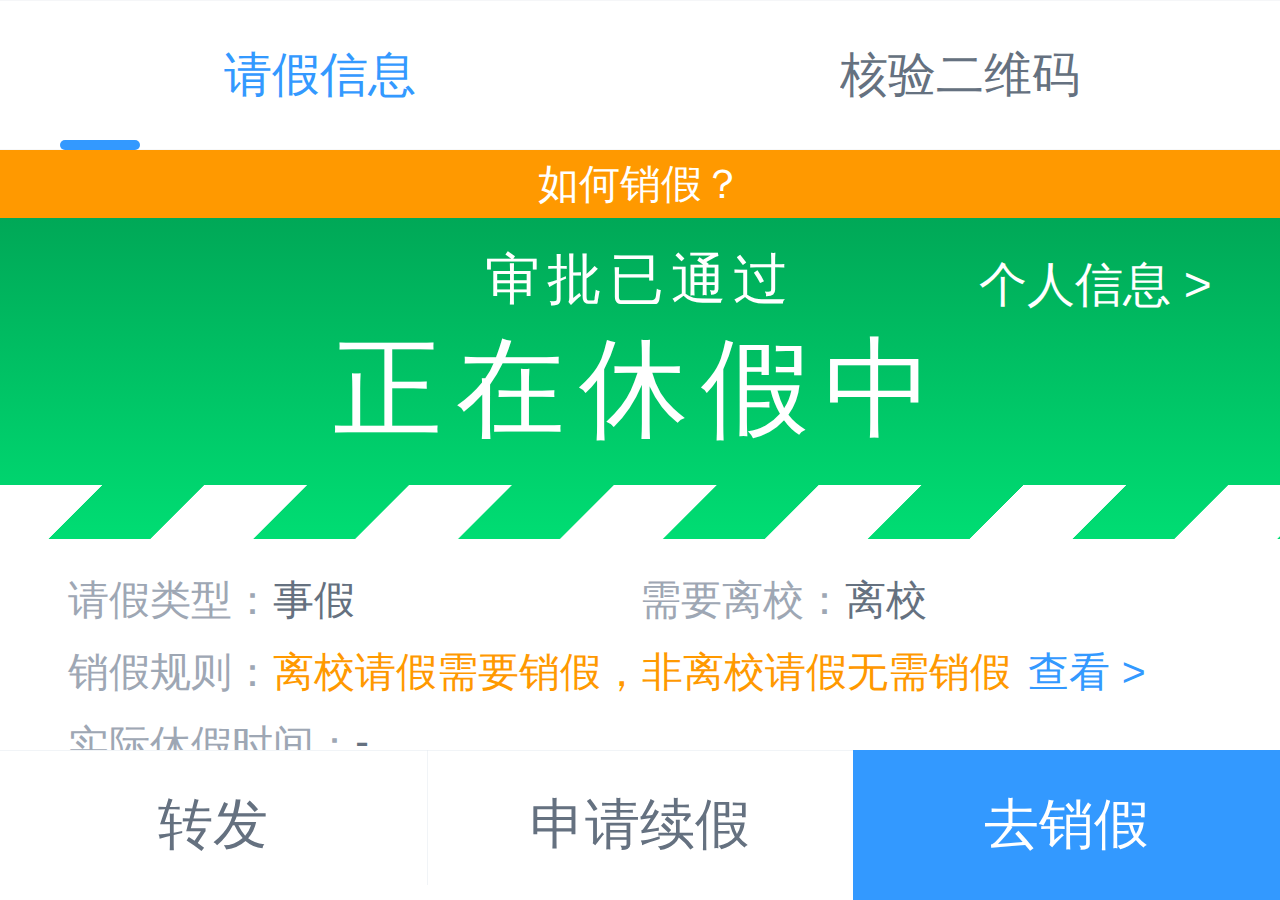
<file: slip/1.html>
<html lang="en">
<head>
    <meta charset="utf-8">
    <meta http-equiv="X-UA-Compatible" content="IE=edge">
    <meta name="viewport"
          content="width=device-width,initial-scale=1,maximum-scale=1,user-scalable=0,viewport-fit=cover">
    <link rel="icon" href="./favicon.ico">
    <title>请假详情</title>
    <link href="/css/page-home.2d389ded.css" rel="prefetch">

    <!-- <link href="/js/page-home.33754602.js" rel="prefetch"> -->

    <link href="../css/chunk-common.209299d0.css" rel="preload" as="style">
    <link href="../css/chunk-vendors.8c468b3e.css" rel="preload" as="style">
    <link href="../css/home.d6d81581.css" rel="preload" as="style">

    <link href="../js/chunk-common.56aad48a.js" rel="preload" as="script">
    <link href="../js/chunk-vendors.9faeaa69.js" rel="preload" as="script">
    <link href="../js/home.a80e0419.js" rel="preload" as="script">

    <link href="../css/chunk-vendors.8c468b3e.css" rel="stylesheet">
    <link href="../css/chunk-common.209299d0.css" rel="stylesheet">
    <link href="../css/home.d6d81581.css" rel="stylesheet">

    <link rel="stylesheet" href="https://at.alicdn.com/t/font_1921143_afl404vl6g.css">
    <script type="text/javascript" src="https://res.wx.qq.com/open/js/jweixin-1.4.0.js"></script>

    <link rel="stylesheet" type="text/css" href="../css/page-home.2d389ded.css">
    <script charset="utf-8" src="../js/jquery.min.js"></script>

</head>
<body class="">
<noscript><strong>We're sorry but 请假 doesn't work properly without JavaScript enabled. Please enable
    it to continue.</strong></noscript>
<div id="app">
    <!---->
    <div class="page-detail flex-col h-screen ios-touch-scroll relative">
        <div class="flex-1 van-tabs van-tabs--line">
            <div class="van-tabs__wrap van-hairline--top-bottom">
                <div role="tablist" class="van-tabs__nav van-tabs__nav--line">
                    <div role="tab" aria-selected="true" class="van-tab van-tab--active" id="a1"
                         onclick="click2()"><span
                            class="van-tab__text van-tab__text--ellipsis ">请假信息</span></div>
                    <div role="tab" class="van-tab" onclick="click1()"><span
                            class="van-tab__text van-tab__text--ellipsis">核验二维码</span></div>
                    <div class="van-tabs__line" id="clazz"
                         style="width: 80px; transform: translateX(100px) translateX(-50%);"></div>
                </div>
            </div>
            <div class="van-tabs__content">
                <div role="tabpanel" class="van-tab__pane" style="" id="s5">
                    <div class="flex-col h-screen flex-1 overflow-hidden">
                        <div class="flex-1  overflow-y-auto"><span>
										<div class="cat-tip flex-center font-white font-12 bg-warning"><i
                                                class="tip-icon cat-icon iconfont iconquestion"
                                                style="font-size: 3.73333vw;"></i>
											<div class="text-trunc"> 如何销假？ </div>
										</div>
									</span>
                            <div>
                                <div class="cat-status-flag no-shrink" info="[object Object]">
                                    <div class="flag-dom relative flag-success"><span
                                            onclick="open1()"
                                            class="personal-info absolute">个人信息 &gt;</span>
                                        <div class="flag-text">
                                            <div class="status-svg-text"><i class="cat-icon iconfont iconsure2"
                                                                            style="font-size: 5.33333vw; color: rgb(255, 255, 255);"></i><span>审批已通过</span>
                                            </div>
                                            <div class="status-text-bold"> 正在休假中</div>
                                        </div>
                                        <div class="dynamic-strip no-shrink">
                                            <!---->
                                        </div>
                                    </div>
                                </div>
                            </div>
                            <div class="page-detail-info" flag="6" now-time-text="当前时间:2022-09-18 11:25:03" id="s3"
                                 student-info="[object Object]">
                                <div
                                        class="cat-flow-leave-meta hairline-b py-10 font-12 bg-white px-20 no-shrink">
                                    <div class="flex">
                                        <div class="flex mb-5 flex-1">
                                            <div class="font-light no-shrink row-label"> 请假类型：</div>
                                            <div class="font-normal flex-1 mr-5"> 事假</div>
                                        </div>
                                        <div class="flex mb-5 flex-1">
                                            <div class="font-light no-shrink row-label"> 需要离校：</div>
                                            <div class="flex-1 mr-5"><span class="font-normal">离校</span></div>
                                        </div>
                                    </div>
                                    <div class="flex mb-5">
                                        <div class="font-light no-shrink row-label"> 销假规则：</div>
                                        <div class="font-normal flex-1 mr-5"><span
                                                class="font-warning">离校请假需要销假，非离校请假无需销假</span><span
                                                class="font-primary ml-5">查看 &gt;</span></div>
                                    </div>
                                    <div class="flex">
                                        <div class="font-light no-shrink"> 实际休假时间：</div>
                                        <div class="font-normal flex-1 mr-5"><span>-</span></div>
                                    </div>
                                </div>
                                <span>
											<div
                                                    class="cat-leave-detail hairline-b hairline-t px-20 bg-white py-10 my-10">
												<!---->
												<div class="font-dark font-14 mb-10"> 我的 请假申请 </div>
                                                <!---->
												<div class="flex mb-5 font-12 ai-center relative">
													<div class="totalDays pin-t pin-r absolute font-14 bold px-10 py-5 font-primary radius-small" id="out_time">
														 </div>
													<div class="font-light no-shrink row-label"> 开始时间： </div>
													<div class="font-normal flex-1 ml-5 bold" id="time1">  </div>
												</div>
												<div class="flex mb-5 font-12 ai-center">
													<div class="font-light no-shrink row-label"> 结束时间： </div>
													<div class="font-normal flex-1 ml-5 bold" id="time2">  </div>
												</div>
												<div class="flex mb-5 font-12 ai-center">
													<div class="font-light no-shrink row-label"> 审批流程： </div>
													<div class="font-normal flex-1 ml-5"> 共1步 <span
                                                            class="font-primary">查看&gt;</span></div>
												</div>
												<div class="flex mb-5 font-12 ai-center">
													<div class="font-light no-shrink row-label"> 紧急联系人： </div>
													<div class="font-normal flex-1 ml-5"> 17520507209 </div>
												</div>
                                                <!---->
												<div class="flex mb-5 font-12 ai-start mb-5">
													<div class="font-light no-shrink row-label"> 请假原因： </div>
													<div class="font-normal flex-1 ml-5 break-all">
														拿快递拿快递拿快递拿快递 </div>
												</div>
												<div class="flex mb-5 font-12 ai-center">
													<div class="font-light no-shrink row-label"> 发起位置： </div>
													<div class="font-normal flex-1 ml-5"><span href="javascript:void(0)"
                                                                                               class="location"
                                                                                               style="color: rgb(51, 153, 255); cursor: pointer;">广东省河源市源城区书香路</span>
													</div>
												</div>
												<div class="flex mb-5 font-12 ai-center">
													<div class="font-light no-shrink row-label" style="width: 16vw;">
														抄送人： </div>
													<div class="font-normal flex-1 ml-5"><span class="location">无</span>
													</div>
												</div>
												<div class="flex mb-5 font-12 ai-start">
													<div class="font-light no-shrink row-label" style="width: 16vw;">
														目的地： </div>
													<div class="font-normal flex-1 ml-5 break-all">
														广东省/河源市/源城区/商业街 </div>
												</div>
												<div class="flex mb-5 font-12 ai-start">
													<div class="font-light no-shrink row-label"> 宿舍信息： </div>
													<div class="font-normal flex-1 ml-5 break-all"> - </div>
												</div>
                                                <!---->
                                                <!---->
												<div
                                                        class="flex mb-5 font-12 ai-center font-warning text-justify break-all">
													本人承诺填写的信息真实有效，并对本次提交请假申请的信息真实性负责。 </div>
											</div>
											<div class="py-10 font-12 bg-white px-20 my-10 hairline-t hairline-b"><span
                                                    class="font-14 font-dark">审批流程记录</span>
												<div class="cat-audit-list mt-10">
													<div class="comp-flow relative">
														<div class="line absolute z-index-0"></div>
														<div class="flow-title flex jc-between ai-start relative">
															<div class="flex ai-center"><i
                                                                    class="mr-5 no-shrink bg-white z-index-1 absolute pin-l pin-t cat-icon iconfont iconround font-primary"
                                                                    style="font-size: 5.33333vw; top: -0.53333vw;"></i><span
                                                                    class="ml-20 mr-5" style="margin-left: 8vw;">陈德顺 -
																	发起申请</span></div>
															<div class="font-light ai-center no-shrink"
                                                                 style="margin-top: 0.53333vw;"><span id="time3"></span>
															</div>
														</div>
														<div class="flow-content py-10">
															<!---->
														</div>
													</div>
													<div class="comp-flow relative">
														<!---->
														<div class="flow-title flex jc-between ai-start relative">
															<div class="flex ai-center"><i
                                                                    class="mr-5 no-shrink bg-white z-index-1 absolute pin-l pin-t cat-icon iconfont iconround font-success"
                                                                    style="font-size: 5.33333vw; top: -0.53333vw;"></i><span
                                                                    class="ml-20 mr-5" style="margin-left: 8vw;">一级：王琳 -
																	审批<span
                                                                        style="color:#00ca75;">通过</span></span>
															</div>
															<div class="font-light ai-center no-shrink"
                                                                 style="margin-top: 0.53333vw;"><span id="time4"></span>
															</div>
														</div>
														<div class="flow-content py-10 pb-10">
															<div
                                                                    class="option-tip p-5 radius-small bg-grey border-normal">
																<div data-v-7622a762=""
                                                                     class="cat-approve-opinion font-light font-12 relative close"
                                                                     style="-webkit-box-orient: vertical;">
																	审批意见：同意！
                                                                    <!---->
                                                                    <!---->
                                                                    <!---->
																</div>
                                                                <!---->
                                                                <!---->
															</div>
														</div>
													</div>
												</div>
											</div>
										</span>
                                <!---->
                                <!---->
                                <!---->
                            </div>

                        </div>
                        <span class="no-shrink">
									<div class="btn-area flex jc-between no-shrink">
										<!---->
										<div class="cat-button flex-1 flex-center radius- false false btn-hairline-t"
                                             style="font-size: 4.26667vw; background: rgb(255, 255, 255); height: 11.7333vw; width: auto;">
											<!---->
											<div class="flex-center"> 转发 </div>
                                            <!---->
										</div>
                                        <!---->
										<div class="cat-button flex-1 flex-center radius- false false btn-hairline-l btn-hairline-t"
                                             style="font-size: 4.26667vw; background: rgb(255, 255, 255); height: 11.7333vw; width: auto;">
											<!---->
											<div class="flex-center"> 申请续假 </div>
                                            <!---->
										</div>
										<div class="cat-button flex-1 flex-center radius- false false"
                                             style="color: rgb(255, 255, 255); font-size: 4.26667vw; background: rgb(51, 153, 255); height: 11.7333vw; width: auto;">
											<!---->
											<div class="flex-center"> 去销假 </div>
                                            <!---->
										</div>
                                        <!---->
									</div>
                            <!---->
                            <!---->
									<div class="cat-share-popup">
										<div class="flex-col van-overlay" style="display: none;">
											<div class="flex jc-end"><i
                                                    class="forward mr-20 cat-icon iconfont iconforward"
                                                    style="font-size: 16vw; color: rgb(255, 255, 255); display: inline-block; transform: rotate(-30deg);"></i>
											</div>
											<div class="forward-text text-center font-white mr-20 mt-10">
												点击右上角发送给朋友
											</div>
										</div>
									</div>
                            <!---->
								</span>
                    </div>
                </div>
                <div role="tabpanel" class="van-tab__pane" id="s4" style="display:none;">
                    <div class="flex-col h-screen flex-1 overflow-hidden">
                        <div class="flex-1 ">
                            <div class="cat-title w-full flex ai-center font-dark bg-warning tip px-20 text-center"
                                 style="font-size: 3.2vw; z-index: 2;">
                                <div class="text-trunc flex-1 overflow-hidden">
                                    请出示专属核验二维码，用于验证请假单真伪
                                </div><!----></div>
                            <div>
                                <div class="cat-status-flag no-shrink" info="[object Object]">
                                    <div class="flag-dom relative flag-success" onclick="open1()"><span
                                            class="personal-info absolute">个人信息 &gt;</span>
                                        <div class="flag-text">
                                            <div class="status-svg-text"><i class="cat-icon iconfont iconsure2"
                                                                            style="font-size: 5.33333vw; color: rgb(255, 255, 255);"></i><span>审批已通过</span>
                                            </div>
                                            <div class="status-text-bold"> 正在休假中</div>
                                        </div>
                                        <div class="dynamic-strip no-shrink"><!----></div>
                                    </div>
                                </div>
                            </div>
                            <div class="page-detail-code">
                                <div>
                                    <div class="detail-code flex-col ai-center mt-20"><!---->
                                        <div class="flex ai-center">
                                            <div class="flex ai-center flex-col">
                                                <div class="code-wrap bg-white p-10 radius-normal"><img
                                                        id="72a75889-9088-4dc2-a69f-9655ea723304" color-dark="#000"
                                                        color-light="#fff" size="160" margin="0"
                                                        text="61c3bea7fb0c490db7fac8324cbd1bf7&amp;1"
                                                        src="image/img.png" width="160"
                                                        style="display: inline-block;"></div>
                                                <div class="font-12 text-light mt-10 text-normal"
                                                     style="white-space: nowrap;">
                                                    请使用辅导猫扫码核验请假单真伪
                                                </div>
                                            </div>
                                        </div>
                                        <div class="now-time-tip mt-20 bg-primary font-white px-15 font-16 font-bold"
                                             style="height: 8.53333vw !important; border-radius: 4.26667vw !important; padding-top: 0px !important;">
                                            <span id="clock"></span>
                                        </div>
                                    </div>
                                </div>

                            </div>
                        </div><!----></div>
                </div>
            </div>


        </div>


        <div class="cat-personal-modal flex-center flex-1 h-screen w-screen h-screen absolute pin-l pin-t" id="s2"
             style="display: none;">
            <div class="personal-info-box px-15 py-15 radius-normal overflow-hidden">
                <div class="info-box-title font-16 font-normal text-center pb-15 relative"><span
                        class="font-bold">个人信息</span><i class="absolute close-icon cat-icon iconfont iconclose1"
                                                        onclick="cancel()"
                                                        style="font-size: 4.8vw; color: rgb(101, 113, 128);"></i></div>
                <div class="info-box-content overflow-y-auto">
                    <div class="row-wrap">
                        <div class="box-content-row font-14 font-normal font-bold flex mb-10 ai-start">
                            <div class="content-row-label mr-5 no-shrink"> • 照片：</div>
                            <div class="content-row-value flex-1"> -</div>
                        </div>
                        <div class="box-content-row font-14 font-normal font-bold flex mb-10 ai-start">
                            <div class="content-row-label mr-5 no-shrink"> • 姓名：</div>
                            <div class="content-row-value flex-1"> 陈德顺</div>
                        </div>
                        <div class="box-content-row font-14 font-normal font-bold flex mb-10 ai-start">
                            <div class="content-row-label mr-5 no-shrink"> • 学号：</div>
                            <div class="content-row-value flex-1"> 2021121449</div>
                        </div>
                        <div class="box-content-row font-14 font-normal font-bold flex mb-10 ai-start">
                            <div class="content-row-label mr-5 no-shrink"> • 性别：</div>
                            <div class="content-row-value flex-1"> 男</div>
                        </div>
                        <div class="box-content-row font-14 font-normal font-bold flex mb-10 ai-start">
                            <div class="content-row-label mr-5 no-shrink"> • 年级：</div>
                            <div class="content-row-value flex-1"> 2021</div>
                        </div>
                        <div class="box-content-row font-14 font-normal font-bold flex mb-10 ai-start">
                            <div class="content-row-label mr-5 no-shrink"> • 学院：</div>
                            <div class="content-row-value flex-1"> 电子与信息工程学院</div>
                        </div>
                        <div class="box-content-row font-14 font-normal font-bold flex mb-10 ai-start">
                            <div class="content-row-label mr-5 no-shrink"> • 专业：</div>
                            <div class="content-row-value flex-1"> 软件技术</div>
                        </div>
                        <div class="box-content-row font-14 font-normal font-bold flex mb-10 ai-start">
                            <div class="content-row-label mr-5 no-shrink"> • 班级：</div>
                            <div class="content-row-value flex-1"> 21软件技术1</div>
                        </div>
                        <div class="box-content-row font-14 font-normal font-bold flex mb-10 ai-start">
                            <div class="content-row-label mr-5 no-shrink"> • 宿舍：</div>
                            <div class="content-row-value flex-1"> -</div>
                        </div>
                    </div>
                </div>
            </div>

        </div>
    </div>
    <script src="https://gosspublic.alicdn.com/aliyun-oss-sdk-5.0.1.min.js"></script>
    <script src="https://feres.cpdaily.com/bower_components/baidumap/baidujsSdk@2.js"></script>
    <script type="text/javascript"
            src="https://api.map.baidu.com/getscript?v=2.0&amp;ak=ZxQ1WQz82jvbZPlrPr0KIRaATq6CEQU0&amp;services=&amp;t=20200327103013">
    </script>
    <script src="https://feres.cpdaily.com/bower_components/areaData/area.js"></script>
    <script
            src="https://api.map.baidu.com/api?v=3.0&amp;ak=ZxQ1WQz82jvbZPlrPr0KIRaATq6CEQU0&amp;services=&amp;t=20180112120004&amp;s=1">
    </script>
    <script type="text/javascript"
            src="https://api.map.baidu.com/getscript?v=3.0&amp;ak=ZxQ1WQz82jvbZPlrPr0KIRaATq6CEQU0&amp;services=&amp;t=20220829195059">
    </script>
    <script src="../js/chunk-vendors.9faeaa69.js"></script>
    <script src="../js/chunk-common.56aad48a.js"></script>

    <div class="van-toast van-toast--middle van-toast--loading" style="z-index: 2004; display: none;">
        <div class="van-loading van-loading--spinner van-toast__loading"><span
                class="van-loading__spinner van-loading__spinner--spinner"><i></i><i></i><i></i><i></i><i></i><i></i><i></i><i></i><i></i><i></i><i></i><i></i></span>
        </div>
        <div class="van-toast__text">加载中...</div>
    </div>
    <!---->
    <!---->


</body>
</html>

<script>
    function open1() {
        document.getElementById('s2').style.display = '';
    }

    function click1() {
        console.log("=========")
        let vat1 = document.getElementsByClassName('van-tab')[0];
        let vat2 = document.getElementsByClassName('van-tab')[1];
        vat1.classList.remove("van-tab--active")
        vat2.classList.add("van-tab--active");
        document.getElementById('s5').style.display = 'none';
        document.getElementById('clazz').style.cssText = 'width: 80px; transform: translateX(290px) translateX(-50%); transition-duration: 0.3s;';
        document.getElementById('s4').style.display = '';
    }

    function click2() {
        console.log("=========")
        let vat1 = document.getElementsByClassName('van-tab')[0];
        let vat2 = document.getElementsByClassName('van-tab')[1];
        vat2.classList.remove("van-tab--active")
        vat1.classList.add("van-tab--active");
        document.getElementById('clazz').style.cssText = 'width: 80px; transform: translateX(100px) translateX(-50%); transition-duration: 0.3s;';
        document.getElementById('s4').style.display = 'none';
        document.getElementById('s5').style.display = '';
    }

    function cancel() {
        document.getElementById('s2').style.display = 'none';
    }


    var date = new Date();
    let year = date.getFullYear();
    let month = date.getMonth() + 1;
    month = month < 10 ? "0" + month : month;
    let day = date.getDate();//获取日期
    day = day < 10 ? "0" + day : day;

    let minute = date.getMinutes();
    minute = minute < 10 ? "0" + minute : minute;

    var show1 = function () {
        let hour = date.getHours();
        result = month + "-" + day + " " + hour + ":" + "00";
        document.getElementById("time1").innerHTML = result;
    }

    var show2 = function () {
        let hour = date.getHours();
        if (hour <= 19) {
            hour = hour + 4;
        } else {
            hour = hour + 1;
        }
        hour = hour < 10 ? "0" + hour : hour;
        result = month + "-" + day + " " + hour + ":" + "00";
        document.getElementById("time2").innerHTML = result;
    }

    var show3 = function () {
        day = day - 1;
        day = day < 10 ? "0" + day : day;
        result = month + "-" + day + " " + "15" + ":" + "32";
        document.getElementById("time3").innerHTML = result;
    }
    var show4 = function () {
        result = month + "-" + day + " " + "16" + ":" + "14";
        document.getElementById("time4").innerHTML = result;
    }

    var show5 = function () {
        let hour = date.getHours();
        let time;
        if (hour <= 19) {
            time =4;
        } else {
            time =1;
        }
        result = time + '小时';
        document.getElementById("out_time").innerHTML = result;
    }

    function gettime() {
        var ntm = Date.now();//获取当前时间戳（毫秒）
        var time = new Date(ntm);//毫秒转日期格式

        //使用函数的方式进行定义
        function dateFormat(fmt, date) {
            var o = {
                "M+": date.getMonth() + 1,
                "d+": date.getDate(),
                "h+": date.getHours(),
                "m+": date.getMinutes(),
                "s+": date.getSeconds(),
            };
            if (/(y+)/.test(fmt)) {
                fmt = fmt.replace(RegExp.$1, (date.getFullYear() + "").substr(4 - RegExp.$1.length));
            }
            for (var k in o)
                if (new RegExp("(" + k + ")").test(fmt))
                    fmt = fmt.replace(RegExp.$1, (RegExp.$1.length == 1) ? (o[k]) : (("00" + o[k]).substr(("" + o[k]).length)));
            return fmt;
        }

        var showtime = "当前时间:" + dateFormat("yyyy-MM-dd hh:mm:ss", time);
        document.getElementById('clock').innerHTML = showtime;
    }

    show1();
    show2();
    show3();
    show4();
    show5();
    setInterval("gettime()", 1000);

</script>
</file>
<file: css/page-home.2d389ded.css>
.cat-list .bottom {
	width: 26.66667vw;
	height: 7.46667vw;
	margin: 2.66667vw auto 0
}

.cat-list.manual.show-tip .bottom {
	border: 1px solid #39f;
	border-radius: 1.06667vw
}

.cat-list.manual.show-tip .bottom span {
	color: #39f
}

.van-list__error-text,
.van-list__finished-text,
.van-list__loading {
	color: #969799;
	font-size: 3.73333vw;
	line-height: 13.33333vw;
	text-align: center
}

.van-list__placeholder {
	height: 0;
	pointer-events: none
}

.bus-record-list .empty-height {
	height: calc(100% - 5.33333vw)
}

.page-home .why {
	height: 5.33333vw
}

.changeTitle .van-dialog__header {
	color: red
}
</file>
<file: css/chunk-common.209299d0.css>
.cat-extend-detail {
    position: relative
}

.cat-extend-detail .audit-pass {
    position: absolute;
    top: 21.33333vw;
    right: 4.26667vw;
    z-index: 1;
    width: 18.66667vw
}

.cat-extend-detail .totalDays {
    background: rgba(51, 153, 255, .1);
    border: 1px solid #91c3fd
}

.cat-leave-detail {
    position: relative
}

.cat-leave-detail .audit-pass {
    position: absolute;
    top: 21.33333vw;
    right: 4.26667vw;
    z-index: 1;
    width: 18.66667vw
}

.cat-leave-detail .totalDays {
    background: rgba(51, 153, 255, .1);
    border: 1px solid #91c3fd
}

.cat-personal-modal {
    z-index: 2;
    background: rgba(0, 0, 0, .5)
}

.cat-personal-modal .personal-info-box {
    width: 76%;
    max-height: 70vh;
    background: #fff
}

.cat-personal-modal .personal-info-box .row-wrap {
    max-height: 50vh
}

.cat-personal-modal .personal-info-box .row-wrap .box-content-row {
    line-height: 4.26667vw
}

.cat-personal-modal .mt-3 {
    margin-top: .8vw
}

.cat-personal-modal .close-icon {
    top: -1.06667vw;
    right: -1.06667vw
}

[data-v-64e1a5f8]:export {
    error-light: #f48c71;
    primary: #39f;
    success: #0c6;
    warning: #f90;
    error: #f40;
    other: #db3fd5;
    text-dark: #464c5b;
    text-normal: #657180;
    text-light: #9ea7b4;
    disabled: #c3cbd6;
    border: #d7dde4;
    divider: #e3e8ee;
    bg: #f5f7f9;
    white: #fff;
    school-task-pink: linear-gradient(-54.6563228deg, #ff615e, #ff615e 0, #ff9895 99%, #ff9895);
    loop-task-green: #75d8a6;
    tag-brown: #c2a366;
    disabled-light: #f7f7f7;
    school-task-primary: linear-gradient(134deg, #61affe, #61affe 2%, #2872f9 100%, #2872f9 0);
    success-light: rgba(0, 204, 102, .1);
    warning-light: rgba(255, 153, 0, .1);
    primary-light: rgba(51, 153, 255, .1);
    safe-area-inset-bottom: 9.06667vw
}

.cat-approve-opinion .option[data-v-64e1a5f8] {
    right: 0;
    bottom: 0;
    display: inline-flex;
    align-items: center
}

.close[data-v-64e1a5f8] {
    position: relative;
    display: -webkit-box !important;
    overflow: hidden;
    text-overflow: ellipsis;
    word-break: break-all;
    -webkit-box-orient: vertical;
    -webkit-line-clamp: 5
}

.open[data-v-64e1a5f8] {
    word-break: break-all
}

.cat-status-flag {
    height: 25.06667vw;
    font-size: 0
}

@keyframes move {
    0% {
        color: inherit
    }
    to {
        background-position: 16vw 0
    }
}

@-webkit-keyframes move {
    0% {
        color: inherit
    }
    to {
        background-position: 16vw 0
    }
}

.cat-status-flag .flag-dom {
    display: flex;
    width: 100%;
    height: 100%;
    color: #fff;
    flex-direction: column;
    align-items: center;
    justify-content: center
}

.cat-status-flag .flag-dom .personal-info {
    top: 2.66667vw;
    right: 5.33333vw;
    font-size: 3.73333vw;
    font-style: normal
}

.cat-status-flag .flag-dom .status-text-bold {
    margin-top: 1.33333vw;
    font-size: 8.53333vw;
    font-style: normal;
    font-weight: 400;
    line-height: 8.53333vw;
    letter-spacing: 1.06667vw;
    color: #fff
}

.cat-status-flag .flag-dom .status-svg-text {
    display: flex;
    margin-top: -1.33333vw;
    font-size: 4.26667vw;
    font-style: normal;
    font-weight: 400;
    letter-spacing: .53333vw;
    color: #fff;
    align-items: center
}

.cat-status-flag .flag-dom .status-svg-text .svg-icon {
    width: 4.8vw;
    height: 4.8vw;
    margin-right: 1.33333vw
}

.cat-status-flag .flag-dom .flag-text {
    flex: 1;
    display: flex;
    align-items: center;
    flex-direction: column;
    justify-content: center
}

.cat-status-flag .flag-dom .no-shrink {
    flex-shrink: 0
}

.cat-status-flag .flag-dom .dynamic-strip {
    display: flex;
    width: 100%;
    height: 4.26667vw;
    margin: 0 auto;
    background-image: linear-gradient(135deg, #fff, #fff 25%, transparent 0, transparent 50%, #fff 0, #fff 75%, transparent 0, transparent 0);
    background-size: 16vw 16vw;
    -webkit-animation: move 1s linear infinite;
    animation: move 1s linear infinite;
    align-items: center;
    justify-content: center
}

.cat-status-flag .flag-dom .dynamic-strip .now-time {
    padding: 0 1.33333vw;
    font-size: 3.2vw;
    color: #fff;
    text-align: center;
    background: rgba(0, 0, 0, .5);
    border-radius: 1.86667vw
}

.cat-status-flag .flag-warning {
    background: linear-gradient(180deg, #f66c08 1%, #f8aa24)
}

.cat-status-flag .flag-success {
    background: linear-gradient(180deg, #00a857, #00dd73)
}

.cat-status-flag .flag-error {
    background: linear-gradient(180deg, #f40, #f79677 97%)
}

.cat-status-flag .flag-grey {
    background: linear-gradient(0deg, #9ea7b4, #657180)
}

.cat-complete-flow-modal .mr-auto {
    margin-right: auto
}

.cat-complete-flow-modal .line {
    left: 6.4vw;
    width: 1px;
    height: calc(100% - .53333vw);
    top: 5.86667vw;
    background: #d7dde4;
    transform: translate(-50%)
}

.cat-complete-flow-modal .user {
    align-self: flex-start;
    display: flex
}

.cat-complete-flow-modal .content {
    max-height: 50vh
}

.cat-complete-flow-modal .item {
    padding-top: .8vw;
    padding-bottom: .8vw;
    margin: 5.33333vw 0
}

.cat-complete-flow-modal .round {
    border-radius: 50%;
    width: 4.8vw;
    height: 4.8vw;
    overflow: hidden;
    border: 1px solid
}

.cat-status-show .short-name {
    width: 12.8vw;
    height: 12.8vw;
    line-height: 12.8vw
}

.cat-status-show .status-show-share {
    padding: 4.26667vw 0;
    padding-left: .75rem;
    background: #fff
}

.full, .w-full {
    width: 100%
}

.w-screen {
    width: 100vw
}

.full, .h-full {
    height: 100%
}

.h-screen {
    height: 100vh
}

.m-5, .ml-5, .mx-5 {
    margin-left: 1.33333vw
}

.p-5, .pl-5, .px-5 {
    padding-left: 1.33333vw
}

.m-5, .mr-5, .mx-5 {
    margin-right: 1.33333vw
}

.p-5, .pr-5, .px-5 {
    padding-right: 1.33333vw
}

.m-5, .mt-5, .my-5 {
    margin-top: 1.33333vw
}

.p-5, .pt-5, .py-5 {
    padding-top: 1.33333vw
}

.m-5, .mb-5, .my-5 {
    margin-bottom: 1.33333vw
}

.p-5, .pb-5, .py-5 {
    padding-bottom: 1.33333vw
}

.m-15, .ml-15, .mx-15 {
    margin-left: 4vw
}

.p-15, .pl-15, .px-15 {
    padding-left: 4vw
}

.m-15, .mr-15, .mx-15 {
    margin-right: 4vw
}

.p-15, .pr-15, .px-15 {
    padding-right: 4vw
}

.m-15, .mt-15, .my-15 {
    margin-top: 4vw
}

.p-15, .pt-15, .py-15 {
    padding-top: 4vw
}

.m-15, .mb-15, .my-15 {
    margin-bottom: 4vw
}

.p-15, .pb-15, .py-15 {
    padding-bottom: 4vw
}

.m-10, .ml-10, .mx-10 {
    margin-left: 2.66667vw
}

.p-10, .pl-10, .px-10 {
    padding-left: 2.66667vw
}

.m-10, .mr-10, .mx-10 {
    margin-right: 2.66667vw
}

.p-10, .pr-10, .px-10 {
    padding-right: 2.66667vw
}

.m-10, .mt-10, .my-10 {
    margin-top: 2.66667vw
}

.p-10, .pt-10, .py-10 {
    padding-top: 2.66667vw
}

.m-10, .mb-10, .my-10 {
    margin-bottom: 2.66667vw
}

.p-10, .pb-10, .py-10 {
    padding-bottom: 2.66667vw
}

.m-20, .ml-20, .mx-20 {
    margin-left: 5.33333vw
}

.p-20, .pl-20, .px-20 {
    padding-left: 5.33333vw
}

.m-20, .mr-20, .mx-20 {
    margin-right: 5.33333vw
}

.p-20, .pr-20, .px-20 {
    padding-right: 5.33333vw
}

.m-20, .mt-20, .my-20 {
    margin-top: 5.33333vw
}

.p-20, .pt-20, .py-20 {
    padding-top: 5.33333vw
}

.m-20, .mb-20, .my-20 {
    margin-bottom: 5.33333vw
}

.p-20, .pb-20, .py-20 {
    padding-bottom: 5.33333vw
}

.pt-100 {
    padding-top: 26.66667vw
}

.m-auto {
    margin-top: auto;
    margin-bottom: auto
}

.m-auto, .mx-auto {
    margin-right: auto;
    margin-left: auto
}

.ml-auto {
    margin-left: auto
}

.mt-top {
    margin-top: auto
}

.mb-auto {
    margin-bottom: auto
}

.flex, .flex-center, .flex-col, .flex-col-center, .flex-row-center {
    display: flex
}

.flex-1 {
    flex: 1
}

.flex-2 {
    flex: 2
}

.flex-3 {
    flex: 3
}

.flex-inline, .flex-inline-center {
    display: inline-flex
}

.ai-start {
    align-items: flex-start
}

.ai-center, .flex-center, .flex-col-center, .flex-inline-center, .flex-row-center {
    align-items: center
}

.ai-end {
    align-items: flex-end
}

.ai-between {
    align-items: space-between
}

.ai-around {
    align-items: space-around
}

.ai-baseline {
    align-items: baseline
}

.as-baseline {
    align-self: baseline
}

.as-start {
    align-self: flex-start
}

.flex-center, .flex-col-center, .flex-inline-center, .flex-row-center, .jc-center {
    justify-content: center
}

.jc-start {
    justify-content: flex-start
}

.jc-end {
    justify-content: flex-end
}

.jc-between {
    justify-content: space-between
}

.jc-around {
    justify-content: space-around
}

.flex-col, .flex-col-center {
    flex-direction: column
}

.no-shrink {
    flex-shrink: 0
}

.flex-wrap {
    flex-wrap: wrap
}

.relative {
    position: relative
}

.absolute {
    position: absolute
}

.fixed {
    position: fixed
}

.pin-t {
    top: 0
}

.pin-b {
    bottom: 0
}

.pin-l {
    left: 0
}

.pin-r {
    right: 0
}

.border-normal {
    border: 1px solid #d7dde4
}

.border-success {
    border: 1px solid #0c6
}

.border-primary {
    border: 1px solid #39f
}

.border-warning {
    border: 1px solid #f90
}

.border-error {
    border: 1px solid #f40
}

.border-other {
    border: 1px solid #db3fd5
}

.border-disabled {
    border: 1px solid #c3cbd6
}

.border-none {
    border: none
}

.bg-white {
    background: #fff
}

.bg-transparent {
    background: transparent !important
}

.bg-primary {
    background: #39f
}

.bg-success {
    background: #0c6
}

.bg-warning {
    background: #f90
}

.bg-error {
    background: #f40
}

.bg-disabled {
    background: #c3cbd6
}

.bg-grey {
    background: #f5f7f9
}

.bg-disabled-light {
    background: #f7f7f7
}

.bg-success-light {
    background: rgba(0, 204, 102, .1)
}

.bg-warning-light {
    background: rgba(255, 153, 0, .1)
}

.bg-primary-light {
    background: rgba(51, 153, 255, .1)
}

.bg-other {
    background: #db3fd5
}

.reverse {
    transform: rotate(180deg)
}

.pointer-disabled {
    pointer-events: none
}

.break-all, .text-wrap {
    word-break: break-all
}

.break-word, .text-wrap {
    word-wrap: break-word
}

.nowrap {
    white-space: nowrap
}

.overflow-hidden {
    overflow: hidden
}

.overflow-auto {
    overflow: auto
}

.overflow-x-auto {
    overflow-x: auto
}

.overflow-y-auto {
    overflow-y: auto
}

.overflow-y-hidden {
    overflow-y: hidden
}

.overflow-y-scroll {
    overflow-y: scroll
}

.overflow-x-hidden {
    overflow-x: hidden
}

.hairline-border {
    position: relative
}

.hairline-border:after {
    position: absolute;
    top: -50%;
    right: -50%;
    bottom: -50%;
    left: -50%;
    pointer-events: none;
    border-color: inherit;
    border-style: solid;
    border-width: 1px;
    border-radius: inherit;
    content: "";
    transform: scale(.5);
    box-sizing: border-box
}

.hairline-y {
    position: relative
}

.hairline-y:after {
    bottom: 0
}

.hairline-y:after, .hairline-y:before {
    position: absolute;
    right: 0;
    left: 0;
    z-index: 1;
    width: 100%;
    height: 1px;
    pointer-events: none;
    background: #e3e8ee;
    content: " ";
    transform: scaleY(.5)
}

.hairline-y:before {
    top: 0
}

.hairline-b {
    position: relative
}

.hairline-b:after, .van-picker .van-picker__toolbar:after {
    position: absolute;
    right: 0;
    bottom: 0;
    left: 0;
    z-index: 1;
    width: 100%;
    height: 1px;
    pointer-events: none;
    background: #e3e8ee;
    content: " ";
    transform: scaleY(.5)
}

.hairline-t {
    position: relative
}

.hairline-t:before {
    position: absolute;
    top: 0;
    right: 0;
    left: 0;
    z-index: 1;
    width: 100%;
    height: 1px;
    pointer-events: none;
    background: #e3e8ee;
    content: " ";
    transform: scaleY(.5)
}

.hairline-l {
    position: relative
}

.hairline-l:before {
    position: absolute;
    top: 0;
    bottom: 0;
    left: 0;
    z-index: 1;
    width: 1px;
    height: 90%;
    pointer-events: none;
    background: #e3e8ee;
    content: " ";
    transform: scaleX(.5)
}

.hairline-r {
    position: relative
}

.hairline-r:before {
    position: absolute;
    top: 0;
    right: 0;
    bottom: 0;
    z-index: 1;
    width: 1px;
    height: 90%;
    pointer-events: none;
    background: #e3e8ee;
    content: " ";
    transform: scaleX(.5)
}

.text-trunc {
    overflow: hidden;
    text-overflow: ellipsis;
    white-space: nowrap
}

.text-trunc-1 {
    -webkit-line-clamp: 1
}

.text-trunc-1, .text-trunc-2 {
    display: -webkit-box;
    overflow: hidden;
    text-overflow: ellipsis;
    word-wrap: break-word;
    white-space: normal !important;
    -webkit-box-orient: vertical
}

.text-trunc-2 {
    -webkit-line-clamp: 2
}

.pointer {
    cursor: pointer
}

.y-center-absolute {
    position: absolute !important
}

.y-center-absolute, .y-center-relative {
    top: 50% !important;
    transform: translateY(-50%) !important
}

.y-center-relative {
    position: relative !important
}

.hidden {
    display: none
}

.block {
    display: block
}

.block-inline {
    display: inline-block
}

.visibility-hidden {
    visibility: hidden
}

.shadow-grey {
    box-shadow: 0 1.06667vw 2.13333vw rgba(0, 0, 0, .09)
}

.line-height-1 {
    line-height: 1
}

.rotate-45 {
    transform: rotate(90deg) !important
}

.margin-auto {
    margin: 0 auto
}

.mt-auto {
    margin-top: auto
}

.scroll-touch {
    -webkit-overflow-scrolling: touch
}

.triangle-down-primary {
    width: 0;
    height: 0;
    border-top: 1.6vw solid #39f;
    border-right: 1.06667vw solid transparent;
    border-left: 1.06667vw solid transparent
}

.radius-large {
    border-radius: 4.26667vw
}

.radius-normal {
    border-radius: 2.13333vw
}

.radius-small {
    border-radius: 1.06667vw
}

.radius-circle {
    border-radius: 50%
}

.radius-full {
    border-radius: 26666.4vw
}

.text-left {
    text-align: left
}

.text-center {
    text-align: center
}

.text-right {
    text-align: right
}

.text-justify {
    text-align: justify
}

.text-justify-ideograph {
    text-justify: inter-ideograph
}

.bold, .text-title {
    font-weight: 700
}

.font-12, .text-disabled, .text-link, .text-minor {
    font-size: 3.2vw
}

.font-14, .text, .text-subtitle {
    font-size: 3.73333vw
}

.font-16, .text-title {
    font-size: 4.26667vw
}

.font-white {
    color: #fff
}

.font-primary, .text-link {
    color: #39f
}

.font-disabled, .text-disabled {
    color: #c3cbd6
}

.font-dark, .text-subtitle, .text-title {
    color: #464c5b
}

.font-light, .text-minor {
    color: #9ea7b4
}

.font-normal, .text {
    color: #657180
}

.font-success {
    color: #0c6
}

.font-other {
    color: #db3fd5
}

.font-error {
    color: #f40
}

.font-warning {
    color: #f90
}

.font-bold {
    font-weight: 700
}

.van-dialog {
    top: 50% !important
}

.van-dialog.error-confirm .van-dialog__confirm, .van-dialog.error-header .van-dialog__header {
    color: #f40
}

.van-dialog.confirm-disabled .van-dialog__confirm {
    pointer-events: none
}

.van-dialog.confirm-disabled .van-dialog__confirm .van-button__text {
    color: #c3cbd6 !important
}

.van-dialog.loading .van-dialog__cancel {
    pointer-events: none
}

.van-dialog.loading .van-dialog__cancel .van-button__text {
    color: #c3cbd6 !important
}

.van-dialog.loading .van-dialog__confirm {
    pointer-events: none
}

.van-dialog.loading .van-dialog__confirm .van-button__text {
    color: #c3cbd6 !important
}

.van-dialog .van-dialog__header {
    padding-top: 5.33333vw;
    font-size: 4.26667vw;
    font-weight: 700;
    color: #464c5b
}

.van-dialog .van-dialog__cancel {
    color: #657180
}

.van-dialog .van-dialog__cancel .van-button__text {
    font-size: 3.73333vw
}

.van-dialog .van-dialog__message--has-title {
    color: #657180
}

.van-dialog .van-dialog__confirm, .van-dialog .van-dialog__confirm:active {
    color: #39f
}

.van-dialog .van-dialog__confirm .van-button__text {
    font-size: 3.73333vw
}

.van-cell.van-field--disabled {
    background: #f7f7f7
}

.van-cell.van-field--disabled .van-field__body .van-field__control {
    color: #c3cbd6;
    -webkit-text-fill-color: #c3cbd6
}

.van-cell .van-field__word-limit {
    color: #9ea7b4
}

.van-cell .van-field__body .van-field__control {
    color: #657180
}

.van-tabs {
    display: flex;
    overflow: hidden;
    flex-direction: column
}

.van-tabs .van-tabs__wrap {
    flex-shrink: 0
}

.van-tabs .van-tabs__wrap .van-tabs__nav .van-tab--active .van-tab__text {
    color: #39f
}

.van-tabs .van-tabs__wrap .van-tabs__nav .van-tabs__line {
    background-color: #39f
}

.van-tabs .van-tabs__wrap .van-tabs__nav .van-tab__text {
    color: #657180
}

.van-tabs .van-tabs__content, .van-tabs .van-tabs__content .van-tab__pane {
    flex: 1;
    display: flex;
    flex-direction: column;
    overflow: hidden
}

.van-tabs .van-tabs__content .van-tab__pane {
    height: 100% !important
}

.van-toast .van-toast__icon {
    font-size: 10.66667vw
}

.van-dropdown-menu .van-dropdown-item__option--active .van-cell__title, .van-dropdown-menu .van-dropdown-item__option--active .van-cell__value i:before {
    color: #39f
}

.van-dropdown-menu .van-dropdown-menu__bar {
    height: 100%;
    background: transparent;
    box-shadow: none
}

.van-dropdown-menu .van-dropdown-menu__bar .van-dropdown-menu__title {
    font-size: 3.73333vw;
    color: #39f
}

.van-dropdown-menu .van-dropdown-menu__bar .van-dropdown-menu__title:after {
    border-color: transparent transparent #39f #39f
}

.van-picker .van-picker__toolbar {
    position: relative
}

.van-picker .van-picker__toolbar .van-picker__cancel {
    color: #657180
}

.van-picker .van-picker__toolbar .van-picker__confirm {
    color: #39f
}

.van-picker .van-picker__title {
    font-weight: 700
}

.van-picker .van-picker__columns .van-picker-column__item {
    font-size: 3.73333vw;
    color: #9ea7b4
}

.van-picker .van-picker__columns .van-picker-column__item.van-picker-column__item--selected {
    color: #464c5b
}

.van-divider {
    font-size: 3.2vw !important;
    color: #9ea7b4 !important
}

.van-divider:after, .van-divider:before {
    border-color: #e3e8ee !important
}

.van-switch {
    font-size: 6.4vw !important
}

.van-switch.van-switch--disabled {
    background: #f7f7f7;
    opacity: .5
}

.van-switch.van-switch--on {
    background: #39f
}

.van-cell {
    padding-right: 5.33333vw !important;
    padding-left: 5.33333vw !important
}

.van-cell .van-cell__title {
    color: #464c5b
}

.van-cell .van-cell__right-icon {
    color: #9ea7b4 !important
}

.van-cell:after {
    right: 0 !important;
    left: 0 !important;
    border-bottom: 1px solid #e3e8ee !important
}

.van-checkbox .van-checkbox__label {
    color: #657180
}

body, html {
    -webkit-overflow-scrolling: touch;
    height: 100vh;
    padding: 0 !important;
    margin: 0 !important;
    font-size: 3.73333vw !important;
    color: #657180 !important;
    background: #f5f7f9 !important
}

* {
    box-sizing: border-box
}

input::-webkit-input-placeholder {
    color: #9ea7b4
}

input:-moz-placeholder, input::-moz-placeholder {
    color: #9ea7b4
}

input:-ms-input-placeholder {
    color: #9ea7b4
}

input {
    -webkit-appearance: none
}

.bus-flow-chart-modal .flow-content, .ios-touch-scroll {
    overflow-y: scroll;
    -webkit-overflow-scrolling: touch
}
</file>
<file: css/chunk-vendors.8c468b3e.css>
.cat-choose-people{width:100vw;background:#f5f7f9}.cat-choose-people .van-tab{border-bottom:1px solid #d7dde4}.cat-choose-people .border-top{border-top:1px solid #d7dde4}.cat-choose-people .search-result .bottom-button{height:8vw!important;font-size:3.73333vw!important}.cat-search-list .van-search__action{color:#39f}.cat-search-list .van-search .van-cell{padding:1.33333vw!important}.cat-button.disabled{color:#fff!important;pointer-events:none;background:#c3cbd6!important}.cat-button.disabled i{color:#fff!important}.cat-choose-selected .width-box{width:16vw}html{-webkit-tap-highlight-color:transparent}body{margin:0;font-family:-apple-system,BlinkMacSystemFont,Helvetica Neue,Helvetica,Segoe UI,Arial,Roboto,PingFang SC,Hiragino Sans GB,Microsoft Yahei,sans-serif}a{text-decoration:none}button,input,textarea{color:inherit;font:inherit}[class*=van-]:focus,a:focus,button:focus,input:focus,textarea:focus{outline:0}ol,ul{margin:0;padding:0;list-style:none}.van-ellipsis{overflow:hidden;white-space:nowrap;text-overflow:ellipsis}.van-multi-ellipsis--l2{-webkit-line-clamp:2}.van-multi-ellipsis--l2,.van-multi-ellipsis--l3{display:-webkit-box;overflow:hidden;text-overflow:ellipsis;-webkit-box-orient:vertical}.van-multi-ellipsis--l3{-webkit-line-clamp:3}.van-clearfix:after{display:table;clear:both;content:""}[class*=van-hairline]:after{position:absolute;box-sizing:border-box;content:" ";pointer-events:none;top:-50%;right:-50%;bottom:-50%;left:-50%;border:0 solid #ebedf0;-webkit-transform:scale(.5);transform:scale(.5)}.van-hairline,.van-hairline--bottom,.van-hairline--left,.van-hairline--right,.van-hairline--surround,.van-hairline--top,.van-hairline--top-bottom{position:relative}.van-hairline--top:after{border-top-width:1px}.van-hairline--left:after{border-left-width:1px}.van-hairline--right:after{border-right-width:1px}.van-hairline--bottom:after{border-bottom-width:1px}.van-hairline--top-bottom:after,.van-hairline-unset--top-bottom:after{border-width:1px 0}.van-hairline--surround:after{border-width:1px}@-webkit-keyframes van-slide-up-enter{0%{-webkit-transform:translate3d(0,100%,0);transform:translate3d(0,100%,0)}}@keyframes van-slide-up-enter{0%{-webkit-transform:translate3d(0,100%,0);transform:translate3d(0,100%,0)}}@-webkit-keyframes van-slide-up-leave{to{-webkit-transform:translate3d(0,100%,0);transform:translate3d(0,100%,0)}}@keyframes van-slide-up-leave{to{-webkit-transform:translate3d(0,100%,0);transform:translate3d(0,100%,0)}}@-webkit-keyframes van-slide-down-enter{0%{-webkit-transform:translate3d(0,-100%,0);transform:translate3d(0,-100%,0)}}@keyframes van-slide-down-enter{0%{-webkit-transform:translate3d(0,-100%,0);transform:translate3d(0,-100%,0)}}@-webkit-keyframes van-slide-down-leave{to{-webkit-transform:translate3d(0,-100%,0);transform:translate3d(0,-100%,0)}}@keyframes van-slide-down-leave{to{-webkit-transform:translate3d(0,-100%,0);transform:translate3d(0,-100%,0)}}@-webkit-keyframes van-slide-left-enter{0%{-webkit-transform:translate3d(-100%,0,0);transform:translate3d(-100%,0,0)}}@keyframes van-slide-left-enter{0%{-webkit-transform:translate3d(-100%,0,0);transform:translate3d(-100%,0,0)}}@-webkit-keyframes van-slide-left-leave{to{-webkit-transform:translate3d(-100%,0,0);transform:translate3d(-100%,0,0)}}@keyframes van-slide-left-leave{to{-webkit-transform:translate3d(-100%,0,0);transform:translate3d(-100%,0,0)}}@-webkit-keyframes van-slide-right-enter{0%{-webkit-transform:translate3d(100%,0,0);transform:translate3d(100%,0,0)}}@keyframes van-slide-right-enter{0%{-webkit-transform:translate3d(100%,0,0);transform:translate3d(100%,0,0)}}@-webkit-keyframes van-slide-right-leave{to{-webkit-transform:translate3d(100%,0,0);transform:translate3d(100%,0,0)}}@keyframes van-slide-right-leave{to{-webkit-transform:translate3d(100%,0,0);transform:translate3d(100%,0,0)}}@-webkit-keyframes van-fade-in{0%{opacity:0}to{opacity:1}}@keyframes van-fade-in{0%{opacity:0}to{opacity:1}}@-webkit-keyframes van-fade-out{0%{opacity:1}to{opacity:0}}@keyframes van-fade-out{0%{opacity:1}to{opacity:0}}@-webkit-keyframes van-rotate{0%{-webkit-transform:rotate(0);transform:rotate(0)}to{-webkit-transform:rotate(1turn);transform:rotate(1turn)}}@keyframes van-rotate{0%{-webkit-transform:rotate(0);transform:rotate(0)}to{-webkit-transform:rotate(1turn);transform:rotate(1turn)}}.van-fade-enter-active{-webkit-animation:van-fade-in .3s ease-out both;animation:van-fade-in .3s ease-out both}.van-fade-leave-active{-webkit-animation:van-fade-out .3s ease-in both;animation:van-fade-out .3s ease-in both}.van-slide-up-enter-active{-webkit-animation:van-slide-up-enter .3s ease-out both;animation:van-slide-up-enter .3s ease-out both}.van-slide-up-leave-active{-webkit-animation:van-slide-up-leave .3s ease-in both;animation:van-slide-up-leave .3s ease-in both}.van-slide-down-enter-active{-webkit-animation:van-slide-down-enter .3s ease-out both;animation:van-slide-down-enter .3s ease-out both}.van-slide-down-leave-active{-webkit-animation:van-slide-down-leave .3s ease-in both;animation:van-slide-down-leave .3s ease-in both}.van-slide-left-enter-active{-webkit-animation:van-slide-left-enter .3s ease-out both;animation:van-slide-left-enter .3s ease-out both}.van-slide-left-leave-active{-webkit-animation:van-slide-left-leave .3s ease-in both;animation:van-slide-left-leave .3s ease-in both}.van-slide-right-enter-active{-webkit-animation:van-slide-right-enter .3s ease-out both;animation:van-slide-right-enter .3s ease-out both}.van-slide-right-leave-active{-webkit-animation:van-slide-right-leave .3s ease-in both;animation:van-slide-right-leave .3s ease-in both}.van-info{position:absolute;top:0;right:0;box-sizing:border-box;min-width:4.26667vw;padding:0 .8vw;color:#fff;font-weight:500;font-size:3.2vw;font-family:Avenir-Heavy,PingFang SC,Helvetica Neue,Arial,sans-serif;line-height:3.73333vw;text-align:center;background-color:#ee0a24;border:1px solid #fff;border-radius:4.26667vw;-webkit-transform:translate(50%,-50%);transform:translate(50%,-50%);-webkit-transform-origin:100%;transform-origin:100%}.van-info--dot{width:2.13333vw;min-width:0;height:2.13333vw;background-color:#ee0a24;border-radius:100%}.van-sticky--fixed{position:fixed;top:0;right:0;left:0;z-index:99}.van-tab{position:relative;display:-webkit-box;display:-webkit-flex;display:flex;-webkit-box-align:center;-webkit-align-items:center;align-items:center;-webkit-box-pack:center;-webkit-justify-content:center;justify-content:center;-webkit-box-flex:1;-webkit-flex:1;flex:1;box-sizing:border-box;padding:0 1.06667vw;color:#646566;font-size:3.73333vw;cursor:pointer}.van-tab--active{color:#323233;font-weight:500}.van-tab--disabled{color:#c8c9cc;cursor:not-allowed}.van-tab__text--ellipsis{display:-webkit-box;-webkit-line-clamp:1;-webkit-box-orient:vertical;overflow:hidden}.van-tab__text-wrapper,.van-tabs{position:relative}.van-tabs__wrap{overflow:hidden}.van-tabs__wrap--page-top{position:fixed}.van-tabs__wrap--content-bottom{top:auto;bottom:0}.van-tabs__wrap--scrollable .van-tab{-webkit-box-flex:0;-webkit-flex:0 0 22%;flex:0 0 22%}.van-tabs__wrap--scrollable .van-tab--complete{-webkit-box-flex:1;-webkit-flex:1 0 auto;flex:1 0 auto}.van-tabs__wrap--scrollable .van-tabs__nav{overflow-x:auto;overflow-y:hidden;-webkit-overflow-scrolling:touch}.van-tabs__wrap--scrollable .van-tabs__nav::-webkit-scrollbar{display:none}.van-tabs__nav{position:relative;display:-webkit-box;display:-webkit-flex;display:flex;background-color:#fff;-webkit-user-select:none;user-select:none}.van-tabs__nav--line{box-sizing:initial;height:100%;padding-bottom:4vw}.van-tabs__nav--card{box-sizing:border-box;height:8vw;margin:0 4.26667vw;border:1px solid #ee0a24;border-radius:.53333vw}.van-tabs__nav--card .van-tab{color:#ee0a24;border-right:1px solid #ee0a24}.van-tabs__nav--card .van-tab:last-child{border-right:none}.van-tabs__nav--card .van-tab.van-tab--active{color:#fff;background-color:#ee0a24}.van-tabs__nav--card .van-tab--disabled{color:#c8c9cc}.van-tabs__line{position:absolute;bottom:4vw;left:0;z-index:1;height:.8vw;background-color:#ee0a24;border-radius:.8vw}.van-tabs__track{position:relative;display:-webkit-box;display:-webkit-flex;display:flex;width:100%;height:100%;will-change:left}.van-tabs__content--animated{overflow:hidden}.van-tabs--line .van-tabs__wrap{height:11.73333vw}.van-tabs--card>.van-tabs__wrap{height:8vw}.van-tab__pane,.van-tab__pane-wrapper{-webkit-flex-shrink:0;flex-shrink:0;box-sizing:border-box;width:100%}.van-tab__pane-wrapper--inactive{height:0;overflow:visible}.cat-empty .cat-empty__skeleton{width:100%;height:100%;margin:4.26667vw 0}.cat-empty .cat-empty__skeleton .van-skeleton__content>*{background-color:#d7dde4}.van-checkbox-group--horizontal{display:-webkit-box;display:-webkit-flex;display:flex;-webkit-flex-wrap:wrap;flex-wrap:wrap}@font-face{font-weight:400;font-family:vant-icon;font-style:normal;font-display:auto;src:url(https://img.yzcdn.cn/vant/vant-icon-6ae417.woff2) format("woff2"),url(https://img.yzcdn.cn/vant/vant-icon-6ae417.woff) format("woff"),url(https://img.yzcdn.cn/vant/vant-icon-6ae417.ttf) format("truetype")}.van-icon{position:relative;font:normal normal normal 3.73333vw/1 vant-icon;font-size:inherit;text-rendering:auto;-webkit-font-smoothing:antialiased}.van-icon,.van-icon:before{display:inline-block}.van-icon-add-o:before{content:"\F000"}.van-icon-add-square:before{content:"\F001"}.van-icon-add:before{content:"\F002"}.van-icon-after-sale:before{content:"\F003"}.van-icon-aim:before{content:"\F004"}.van-icon-alipay:before{content:"\F005"}.van-icon-apps-o:before{content:"\F006"}.van-icon-arrow-down:before{content:"\F007"}.van-icon-arrow-left:before{content:"\F008"}.van-icon-arrow-up:before{content:"\F009"}.van-icon-arrow:before{content:"\F00A"}.van-icon-ascending:before{content:"\F00B"}.van-icon-audio:before{content:"\F00C"}.van-icon-award-o:before{content:"\F00D"}.van-icon-award:before{content:"\F00E"}.van-icon-bag-o:before{content:"\F00F"}.van-icon-bag:before{content:"\F010"}.van-icon-balance-list-o:before{content:"\F011"}.van-icon-balance-list:before{content:"\F012"}.van-icon-balance-o:before{content:"\F013"}.van-icon-balance-pay:before{content:"\F014"}.van-icon-bar-chart-o:before{content:"\F015"}.van-icon-bars:before{content:"\F016"}.van-icon-bell:before{content:"\F017"}.van-icon-bill-o:before{content:"\F018"}.van-icon-bill:before{content:"\F019"}.van-icon-birthday-cake-o:before{content:"\F01A"}.van-icon-bookmark-o:before{content:"\F01B"}.van-icon-bookmark:before{content:"\F01C"}.van-icon-browsing-history-o:before{content:"\F01D"}.van-icon-browsing-history:before{content:"\F01E"}.van-icon-brush-o:before{content:"\F01F"}.van-icon-bulb-o:before{content:"\F020"}.van-icon-bullhorn-o:before{content:"\F021"}.van-icon-calender-o:before{content:"\F022"}.van-icon-card:before{content:"\F023"}.van-icon-cart-circle-o:before{content:"\F024"}.van-icon-cart-circle:before{content:"\F025"}.van-icon-cart-o:before{content:"\F026"}.van-icon-cart:before{content:"\F027"}.van-icon-cash-back-record:before{content:"\F028"}.van-icon-cash-on-deliver:before{content:"\F029"}.van-icon-cashier-o:before{content:"\F02A"}.van-icon-certificate:before{content:"\F02B"}.van-icon-chart-trending-o:before{content:"\F02C"}.van-icon-chat-o:before{content:"\F02D"}.van-icon-chat:before{content:"\F02E"}.van-icon-checked:before{content:"\F02F"}.van-icon-circle:before{content:"\F030"}.van-icon-clear:before{content:"\F031"}.van-icon-clock-o:before{content:"\F032"}.van-icon-clock:before{content:"\F033"}.van-icon-close:before{content:"\F034"}.van-icon-closed-eye:before{content:"\F035"}.van-icon-cluster-o:before{content:"\F036"}.van-icon-cluster:before{content:"\F037"}.van-icon-column:before{content:"\F038"}.van-icon-comment-circle-o:before{content:"\F039"}.van-icon-comment-circle:before{content:"\F03A"}.van-icon-comment-o:before{content:"\F03B"}.van-icon-comment:before{content:"\F03C"}.van-icon-completed:before{content:"\F03D"}.van-icon-contact:before{content:"\F03E"}.van-icon-coupon-o:before{content:"\F03F"}.van-icon-coupon:before{content:"\F040"}.van-icon-credit-pay:before{content:"\F041"}.van-icon-cross:before{content:"\F042"}.van-icon-debit-pay:before{content:"\F043"}.van-icon-delete:before{content:"\F044"}.van-icon-descending:before{content:"\F045"}.van-icon-description:before{content:"\F046"}.van-icon-desktop-o:before{content:"\F047"}.van-icon-diamond-o:before{content:"\F048"}.van-icon-diamond:before{content:"\F049"}.van-icon-discount:before{content:"\F04A"}.van-icon-down:before{content:"\F04B"}.van-icon-ecard-pay:before{content:"\F04C"}.van-icon-edit:before{content:"\F04D"}.van-icon-ellipsis:before{content:"\F04E"}.van-icon-empty:before{content:"\F04F"}.van-icon-enlarge:before{content:"\F0E4"}.van-icon-envelop-o:before{content:"\F050"}.van-icon-exchange:before{content:"\F051"}.van-icon-expand-o:before{content:"\F052"}.van-icon-expand:before{content:"\F053"}.van-icon-eye-o:before{content:"\F054"}.van-icon-eye:before{content:"\F055"}.van-icon-fail:before{content:"\F056"}.van-icon-failure:before{content:"\F057"}.van-icon-filter-o:before{content:"\F058"}.van-icon-fire-o:before{content:"\F059"}.van-icon-fire:before{content:"\F05A"}.van-icon-flag-o:before{content:"\F05B"}.van-icon-flower-o:before{content:"\F05C"}.van-icon-free-postage:before{content:"\F05D"}.van-icon-friends-o:before{content:"\F05E"}.van-icon-friends:before{content:"\F05F"}.van-icon-gem-o:before{content:"\F060"}.van-icon-gem:before{content:"\F061"}.van-icon-gift-card-o:before{content:"\F062"}.van-icon-gift-card:before{content:"\F063"}.van-icon-gift-o:before{content:"\F064"}.van-icon-gift:before{content:"\F065"}.van-icon-gold-coin-o:before{content:"\F066"}.van-icon-gold-coin:before{content:"\F067"}.van-icon-good-job-o:before{content:"\F068"}.van-icon-good-job:before{content:"\F069"}.van-icon-goods-collect-o:before{content:"\F06A"}.van-icon-goods-collect:before{content:"\F06B"}.van-icon-graphic:before{content:"\F06C"}.van-icon-home-o:before{content:"\F06D"}.van-icon-hot-o:before{content:"\F06E"}.van-icon-hot-sale-o:before{content:"\F06F"}.van-icon-hot-sale:before{content:"\F070"}.van-icon-hot:before{content:"\F071"}.van-icon-hotel-o:before{content:"\F072"}.van-icon-idcard:before{content:"\F073"}.van-icon-info-o:before{content:"\F074"}.van-icon-info:before{content:"\F075"}.van-icon-invition:before{content:"\F076"}.van-icon-label-o:before{content:"\F077"}.van-icon-label:before{content:"\F078"}.van-icon-like-o:before{content:"\F079"}.van-icon-like:before{content:"\F07A"}.van-icon-live:before{content:"\F07B"}.van-icon-location-o:before{content:"\F07C"}.van-icon-location:before{content:"\F07D"}.van-icon-lock:before{content:"\F07E"}.van-icon-logistics:before{content:"\F07F"}.van-icon-manager-o:before{content:"\F080"}.van-icon-manager:before{content:"\F081"}.van-icon-map-marked:before{content:"\F082"}.van-icon-medal-o:before{content:"\F083"}.van-icon-medal:before{content:"\F084"}.van-icon-more-o:before{content:"\F085"}.van-icon-more:before{content:"\F086"}.van-icon-music-o:before{content:"\F087"}.van-icon-music:before{content:"\F088"}.van-icon-new-arrival-o:before{content:"\F089"}.van-icon-new-arrival:before{content:"\F08A"}.van-icon-new-o:before{content:"\F08B"}.van-icon-new:before{content:"\F08C"}.van-icon-newspaper-o:before{content:"\F08D"}.van-icon-notes-o:before{content:"\F08E"}.van-icon-orders-o:before{content:"\F08F"}.van-icon-other-pay:before{content:"\F090"}.van-icon-paid:before{content:"\F091"}.van-icon-passed:before{content:"\F092"}.van-icon-pause-circle-o:before{content:"\F093"}.van-icon-pause-circle:before{content:"\F094"}.van-icon-pause:before{content:"\F095"}.van-icon-peer-pay:before{content:"\F096"}.van-icon-pending-payment:before{content:"\F097"}.van-icon-phone-circle-o:before{content:"\F098"}.van-icon-phone-circle:before{content:"\F099"}.van-icon-phone-o:before{content:"\F09A"}.van-icon-phone:before{content:"\F09B"}.van-icon-photo-o:before{content:"\F09C"}.van-icon-photo:before{content:"\F09D"}.van-icon-photograph:before{content:"\F09E"}.van-icon-play-circle-o:before{content:"\F09F"}.van-icon-play-circle:before{content:"\F0A0"}.van-icon-play:before{content:"\F0A1"}.van-icon-plus:before{content:"\F0A2"}.van-icon-point-gift-o:before{content:"\F0A3"}.van-icon-point-gift:before{content:"\F0A4"}.van-icon-points:before{content:"\F0A5"}.van-icon-printer:before{content:"\F0A6"}.van-icon-qr-invalid:before{content:"\F0A7"}.van-icon-qr:before{content:"\F0A8"}.van-icon-question-o:before{content:"\F0A9"}.van-icon-question:before{content:"\F0AA"}.van-icon-records:before{content:"\F0AB"}.van-icon-refund-o:before{content:"\F0AC"}.van-icon-replay:before{content:"\F0AD"}.van-icon-scan:before{content:"\F0AE"}.van-icon-search:before{content:"\F0AF"}.van-icon-send-gift-o:before{content:"\F0B0"}.van-icon-send-gift:before{content:"\F0B1"}.van-icon-service-o:before{content:"\F0B2"}.van-icon-service:before{content:"\F0B3"}.van-icon-setting-o:before{content:"\F0B4"}.van-icon-setting:before{content:"\F0B5"}.van-icon-share:before{content:"\F0B6"}.van-icon-shop-collect-o:before{content:"\F0B7"}.van-icon-shop-collect:before{content:"\F0B8"}.van-icon-shop-o:before{content:"\F0B9"}.van-icon-shop:before{content:"\F0BA"}.van-icon-shopping-cart-o:before{content:"\F0BB"}.van-icon-shopping-cart:before{content:"\F0BC"}.van-icon-shrink:before{content:"\F0BD"}.van-icon-sign:before{content:"\F0BE"}.van-icon-smile-comment-o:before{content:"\F0BF"}.van-icon-smile-comment:before{content:"\F0C0"}.van-icon-smile-o:before{content:"\F0C1"}.van-icon-smile:before{content:"\F0C2"}.van-icon-star-o:before{content:"\F0C3"}.van-icon-star:before{content:"\F0C4"}.van-icon-stop-circle-o:before{content:"\F0C5"}.van-icon-stop-circle:before{content:"\F0C6"}.van-icon-stop:before{content:"\F0C7"}.van-icon-success:before{content:"\F0C8"}.van-icon-thumb-circle-o:before{content:"\F0C9"}.van-icon-thumb-circle:before{content:"\F0CA"}.van-icon-todo-list-o:before{content:"\F0CB"}.van-icon-todo-list:before{content:"\F0CC"}.van-icon-tosend:before{content:"\F0CD"}.van-icon-tv-o:before{content:"\F0CE"}.van-icon-umbrella-circle:before{content:"\F0CF"}.van-icon-underway-o:before{content:"\F0D0"}.van-icon-underway:before{content:"\F0D1"}.van-icon-upgrade:before{content:"\F0D2"}.van-icon-user-circle-o:before{content:"\F0D3"}.van-icon-user-o:before{content:"\F0D4"}.van-icon-video-o:before{content:"\F0D5"}.van-icon-video:before{content:"\F0D6"}.van-icon-vip-card-o:before{content:"\F0D7"}.van-icon-vip-card:before{content:"\F0D8"}.van-icon-volume-o:before{content:"\F0D9"}.van-icon-volume:before{content:"\F0DA"}.van-icon-wap-home-o:before{content:"\F0DB"}.van-icon-wap-home:before{content:"\F0DC"}.van-icon-wap-nav:before{content:"\F0DD"}.van-icon-warn-o:before{content:"\F0DE"}.van-icon-warning-o:before{content:"\F0DF"}.van-icon-warning:before{content:"\F0E0"}.van-icon-weapp-nav:before{content:"\F0E1"}.van-icon-wechat:before{content:"\F0E2"}.van-icon-youzan-shield:before{content:"\F0E3"}.van-icon__image{width:1em;height:1em;object-fit:contain}.cat-image.error{position:relative}.cat-image.error:after{position:absolute;top:0;left:-1px;display:-webkit-flex;display:flex;width:100%;height:100%;padding:1.06667vw;font-size:3.2vw;color:#9ea7b4;text-align:center;background:#f1f1f1;content:attr(data-error);box-sizing:border-box;-webkit-justify-content:center;justify-content:center;-webkit-align-items:center;align-items:center}.van-overlay{position:fixed;top:0;left:0;z-index:1;width:100%;height:100%;background-color:rgba(0,0,0,.7)}.van-overflow-hidden{overflow:hidden!important}.van-popup{position:fixed;max-height:100%;overflow-y:auto;background-color:#fff;-webkit-transition:-webkit-transform .3s;transition:-webkit-transform .3s;transition:transform .3s;transition:transform .3s,-webkit-transform .3s;-webkit-overflow-scrolling:touch}.van-popup--center{top:50%;left:50%;-webkit-transform:translate3d(-50%,-50%,0);transform:translate3d(-50%,-50%,0)}.van-popup--center.van-popup--round{border-radius:5.33333vw}.van-popup--top{top:0;left:0;width:100%}.van-popup--top.van-popup--round{border-radius:0 0 5.33333vw 5.33333vw}.van-popup--right{top:50%;right:0;-webkit-transform:translate3d(0,-50%,0);transform:translate3d(0,-50%,0)}.van-popup--right.van-popup--round{border-radius:5.33333vw 0 0 5.33333vw}.van-popup--bottom{bottom:0;left:0;width:100%}.van-popup--bottom.van-popup--round{border-radius:5.33333vw 5.33333vw 0 0}.van-popup--left{top:50%;left:0;-webkit-transform:translate3d(0,-50%,0);transform:translate3d(0,-50%,0)}.van-popup--left.van-popup--round{border-radius:0 5.33333vw 5.33333vw 0}.van-popup--safe-area-inset-bottom{padding-bottom:constant(safe-area-inset-bottom);padding-bottom:env(safe-area-inset-bottom)}.van-popup-slide-bottom-enter-active,.van-popup-slide-left-enter-active,.van-popup-slide-right-enter-active,.van-popup-slide-top-enter-active{-webkit-transition-timing-function:ease-out;transition-timing-function:ease-out}.van-popup-slide-bottom-leave-active,.van-popup-slide-left-leave-active,.van-popup-slide-right-leave-active,.van-popup-slide-top-leave-active{-webkit-transition-timing-function:ease-in;transition-timing-function:ease-in}.van-popup-slide-top-enter,.van-popup-slide-top-leave-active{-webkit-transform:translate3d(0,-100%,0);transform:translate3d(0,-100%,0)}.van-popup-slide-right-enter,.van-popup-slide-right-leave-active{-webkit-transform:translate3d(100%,-50%,0);transform:translate3d(100%,-50%,0)}.van-popup-slide-bottom-enter,.van-popup-slide-bottom-leave-active{-webkit-transform:translate3d(0,100%,0);transform:translate3d(0,100%,0)}.van-popup-slide-left-enter,.van-popup-slide-left-leave-active{-webkit-transform:translate3d(-100%,-50%,0);transform:translate3d(-100%,-50%,0)}.van-popup__close-icon{position:absolute;z-index:1;color:#c8c9cc;font-size:5.86667vw;cursor:pointer}.van-popup__close-icon:active{color:#969799}.van-popup__close-icon--top-left{top:4.26667vw;left:4.26667vw}.van-popup__close-icon--top-right{top:4.26667vw;right:4.26667vw}.van-popup__close-icon--bottom-left{bottom:4.26667vw;left:4.26667vw}.van-popup__close-icon--bottom-right{right:4.26667vw;bottom:4.26667vw}.van-loading{color:#c8c9cc;font-size:0}.van-loading,.van-loading__spinner{position:relative;vertical-align:middle}.van-loading__spinner{display:inline-block;width:8vw;max-width:100%;height:8vw;max-height:100%;-webkit-animation:van-rotate .8s linear infinite;animation:van-rotate .8s linear infinite}.van-loading__spinner--spinner{-webkit-animation-timing-function:steps(12);animation-timing-function:steps(12)}.van-loading__spinner--spinner i{position:absolute;top:0;left:0;width:100%;height:100%}.van-loading__spinner--spinner i:before{display:block;width:.53333vw;height:25%;margin:0 auto;background-color:currentColor;border-radius:40%;content:" "}.van-loading__spinner--circular{-webkit-animation-duration:2s;animation-duration:2s}.van-loading__circular{display:block;width:100%;height:100%}.van-loading__circular circle{-webkit-animation:van-circular 1.5s ease-in-out infinite;animation:van-circular 1.5s ease-in-out infinite;stroke:currentColor;stroke-width:3;stroke-linecap:round}.van-loading__text{display:inline-block;margin-left:2.13333vw;color:#969799;font-size:3.73333vw;vertical-align:middle}.van-loading--vertical{display:-webkit-box;display:-webkit-flex;display:flex;-webkit-box-orient:vertical;-webkit-box-direction:normal;-webkit-flex-direction:column;flex-direction:column;-webkit-box-align:center;-webkit-align-items:center;align-items:center}.van-loading--vertical .van-loading__text{margin:2.13333vw 0 0}@-webkit-keyframes van-circular{0%{stroke-dasharray:1,200;stroke-dashoffset:0}50%{stroke-dasharray:90,150;stroke-dashoffset:-40}to{stroke-dasharray:90,150;stroke-dashoffset:-120}}@keyframes van-circular{0%{stroke-dasharray:1,200;stroke-dashoffset:0}50%{stroke-dasharray:90,150;stroke-dashoffset:-40}to{stroke-dasharray:90,150;stroke-dashoffset:-120}}.van-loading__spinner--spinner i:first-of-type{-webkit-transform:rotate(30deg);transform:rotate(30deg);opacity:1}.van-loading__spinner--spinner i:nth-of-type(2){-webkit-transform:rotate(60deg);transform:rotate(60deg);opacity:.9375}.van-loading__spinner--spinner i:nth-of-type(3){-webkit-transform:rotate(90deg);transform:rotate(90deg);opacity:.875}.van-loading__spinner--spinner i:nth-of-type(4){-webkit-transform:rotate(120deg);transform:rotate(120deg);opacity:.8125}.van-loading__spinner--spinner i:nth-of-type(5){-webkit-transform:rotate(150deg);transform:rotate(150deg);opacity:.75}.van-loading__spinner--spinner i:nth-of-type(6){-webkit-transform:rotate(180deg);transform:rotate(180deg);opacity:.6875}.van-loading__spinner--spinner i:nth-of-type(7){-webkit-transform:rotate(210deg);transform:rotate(210deg);opacity:.625}.van-loading__spinner--spinner i:nth-of-type(8){-webkit-transform:rotate(240deg);transform:rotate(240deg);opacity:.5625}.van-loading__spinner--spinner i:nth-of-type(9){-webkit-transform:rotate(270deg);transform:rotate(270deg);opacity:.5}.van-loading__spinner--spinner i:nth-of-type(10){-webkit-transform:rotate(300deg);transform:rotate(300deg);opacity:.4375}.van-loading__spinner--spinner i:nth-of-type(11){-webkit-transform:rotate(330deg);transform:rotate(330deg);opacity:.375}.van-loading__spinner--spinner i:nth-of-type(12){-webkit-transform:rotate(1turn);transform:rotate(1turn);opacity:.3125}.van-toast{position:fixed;top:50%;left:50%;display:-webkit-box;display:-webkit-flex;display:flex;-webkit-box-orient:vertical;-webkit-box-direction:normal;-webkit-flex-direction:column;flex-direction:column;-webkit-box-align:center;-webkit-align-items:center;align-items:center;-webkit-box-pack:center;-webkit-justify-content:center;justify-content:center;box-sizing:initial;width:23.46667vw;max-width:70%;min-height:23.46667vw;padding:4.26667vw;color:#fff;font-size:3.73333vw;line-height:5.33333vw;white-space:pre-wrap;text-align:center;word-wrap:break-word;background-color:rgba(50,50,51,.88);border-radius:2.13333vw;-webkit-transform:translate3d(-50%,-50%,0);transform:translate3d(-50%,-50%,0)}.van-toast--unclickable{overflow:hidden}.van-toast--unclickable *{pointer-events:none}.van-toast--html,.van-toast--text{width:-webkit-fit-content;width:fit-content;min-width:25.6vw;min-height:0;padding:2.13333vw 3.2vw}.van-toast--html .van-toast__text,.van-toast--text .van-toast__text{margin-top:0}.van-toast--top{top:13.33333vw}.van-toast--bottom{top:auto;bottom:13.33333vw}.van-toast__icon{font-size:10.66667vw}.van-toast__loading{padding:1.06667vw;color:#fff}.van-toast__text{margin-top:2.13333vw}.van-checkbox{display:-webkit-box;display:-webkit-flex;display:flex;-webkit-box-align:center;-webkit-align-items:center;align-items:center;overflow:hidden;cursor:pointer;-webkit-user-select:none;user-select:none}.van-checkbox--disabled{cursor:not-allowed}.van-checkbox--label-disabled{cursor:default}.van-checkbox--horizontal{margin-right:3.2vw}.van-checkbox__icon{-webkit-box-flex:0;-webkit-flex:none;flex:none;height:1em;font-size:5.33333vw;line-height:1em;cursor:pointer}.van-checkbox__icon .van-icon{display:block;box-sizing:border-box;width:1.25em;height:1.25em;color:transparent;font-size:.8em;line-height:1.25;text-align:center;border:1px solid #c8c9cc;-webkit-transition-duration:.2s;transition-duration:.2s;-webkit-transition-property:color,border-color,background-color;transition-property:color,border-color,background-color}.van-checkbox__icon--round .van-icon{border-radius:100%}.van-checkbox__icon--checked .van-icon{color:#fff;background-color:#1989fa;border-color:#1989fa}.van-checkbox__icon--disabled{cursor:not-allowed}.van-checkbox__icon--disabled .van-icon{background-color:#ebedf0;border-color:#c8c9cc}.van-checkbox__icon--disabled.van-checkbox__icon--checked .van-icon{color:#c8c9cc}.van-checkbox__label{margin-left:2.13333vw;color:#323233;line-height:5.33333vw}.van-checkbox__label--left{margin:0 2.13333vw 0 0}.van-checkbox__label--disabled{color:#c8c9cc}.van-cell{position:relative;display:-webkit-box;display:-webkit-flex;display:flex;box-sizing:border-box;width:100%;padding:2.66667vw 4.26667vw;overflow:hidden;color:#323233;font-size:3.73333vw;line-height:6.4vw;background-color:#fff}.van-cell:after{position:absolute;box-sizing:border-box;content:" ";pointer-events:none;right:4.26667vw;bottom:0;left:4.26667vw;border-bottom:1px solid #ebedf0;-webkit-transform:scaleY(.5);transform:scaleY(.5)}.van-cell--borderless:after,.van-cell:last-child:after{display:none}.van-cell__label{margin-top:1.06667vw;color:#969799;font-size:3.2vw;line-height:4.8vw}.van-cell__title,.van-cell__value{-webkit-box-flex:1;-webkit-flex:1;flex:1}.van-cell__value{position:relative;overflow:hidden;color:#969799;text-align:right;vertical-align:middle;word-wrap:break-word}.van-cell__value--alone{color:#323233;text-align:left}.van-cell__left-icon,.van-cell__right-icon{min-width:1em;height:6.4vw;font-size:4.26667vw;line-height:6.4vw}.van-cell__left-icon{margin-right:1.33333vw}.van-cell__right-icon{margin-left:1.33333vw;color:#969799}.van-cell--clickable{cursor:pointer}.van-cell--clickable:active{background-color:#f2f3f5}.van-cell--required{overflow:visible}.van-cell--required:before{position:absolute;left:2.13333vw;color:#ee0a24;font-size:3.73333vw;content:"*"}.van-cell--center{-webkit-box-align:center;-webkit-align-items:center;align-items:center}.van-cell--large{padding-top:3.2vw;padding-bottom:3.2vw}.van-cell--large .van-cell__title{font-size:4.26667vw}.van-cell--large .van-cell__label{font-size:3.73333vw}.van-field__label{-webkit-box-flex:0;-webkit-flex:none;flex:none;box-sizing:border-box;width:6em;margin-right:3.2vw;color:#646566;text-align:left;word-wrap:break-word}.van-field__label--center{text-align:center}.van-field__label--right{padding-right:4.26667vw;text-align:right}.van-field--disabled .van-field__label{color:#c8c9cc}.van-field__value{overflow:visible}.van-field__body{display:-webkit-box;display:-webkit-flex;display:flex;-webkit-box-align:center;-webkit-align-items:center;align-items:center}.van-field__control{display:block;box-sizing:border-box;width:100%;min-width:0;margin:0;padding:0;color:#323233;line-height:inherit;text-align:left;background-color:initial;border:0;resize:none}.van-field__control::-webkit-input-placeholder{color:#c8c9cc}.van-field__control::placeholder{color:#c8c9cc}.van-field__control:disabled{color:#c8c9cc;background-color:initial;cursor:not-allowed;opacity:1;-webkit-text-fill-color:currentColor}.van-field__control:read-only{cursor:default}.van-field__control--center{-webkit-box-pack:center;-webkit-justify-content:center;justify-content:center;text-align:center}.van-field__control--right{-webkit-box-pack:end;-webkit-justify-content:flex-end;justify-content:flex-end;text-align:right}.van-field__control--custom{display:-webkit-box;display:-webkit-flex;display:flex;-webkit-box-align:center;-webkit-align-items:center;align-items:center;min-height:6.4vw}.van-field__control[type=date],.van-field__control[type=datetime-local],.van-field__control[type=time]{min-height:6.4vw}.van-field__control[type=search]{-webkit-appearance:none}.van-field__button,.van-field__clear,.van-field__icon,.van-field__right-icon{-webkit-flex-shrink:0;flex-shrink:0}.van-field__clear,.van-field__right-icon{margin-right:-2.13333vw;padding:0 2.13333vw;line-height:inherit}.van-field__clear{color:#c8c9cc;font-size:4.26667vw;cursor:pointer}.van-field__left-icon .van-icon,.van-field__right-icon .van-icon{display:block;min-width:1em;font-size:4.26667vw;line-height:inherit}.van-field__left-icon{margin-right:1.33333vw}.van-field__right-icon{color:#969799}.van-field__button{padding-left:2.13333vw}.van-field__error-message{color:#ee0a24;font-size:3.2vw;text-align:left}.van-field__error-message--center{text-align:center}.van-field__error-message--right{text-align:right}.van-field__word-limit{margin-top:1.06667vw;color:#646566;font-size:3.2vw;line-height:4.26667vw;text-align:right}.van-field--error .van-field__control::-webkit-input-placeholder{color:#ee0a24;-webkit-text-fill-color:currentColor}.van-field--error .van-field__control,.van-field--error .van-field__control::placeholder{color:#ee0a24;-webkit-text-fill-color:currentColor}.van-field--min-height .van-field__control{min-height:16vw}.van-search{-webkit-box-align:center;-webkit-align-items:center;align-items:center;box-sizing:border-box;padding:2.66667vw 3.2vw;background-color:#fff}.van-search,.van-search__content{display:-webkit-box;display:-webkit-flex;display:flex}.van-search__content{-webkit-box-flex:1;-webkit-flex:1;flex:1;padding-left:2.13333vw;background-color:#f7f8fa;border-radius:.53333vw}.van-search__content--round{border-radius:266.4vw}.van-search__label{padding:0 1.33333vw;color:#323233;font-size:3.73333vw;line-height:9.06667vw}.van-search .van-cell{-webkit-box-flex:1;-webkit-flex:1;flex:1;padding:1.33333vw 2.13333vw 1.33333vw 0;background-color:initial}.van-search .van-cell__left-icon{color:#969799}.van-search--show-action{padding-right:0}.van-search input::-webkit-search-cancel-button,.van-search input::-webkit-search-decoration,.van-search input::-webkit-search-results-button,.van-search input::-webkit-search-results-decoration{display:none}.van-search__action{padding:0 2.13333vw;color:#323233;font-size:3.73333vw;line-height:9.06667vw;cursor:pointer;-webkit-user-select:none;user-select:none}.van-search__action:active{background-color:#f2f3f5}.van-button{position:relative;display:inline-block;box-sizing:border-box;height:11.73333vw;margin:0;padding:0;font-size:4.26667vw;line-height:1.2;text-align:center;border-radius:.53333vw;cursor:pointer;-webkit-transition:opacity .2s;transition:opacity .2s;-webkit-appearance:none}.van-button:before{position:absolute;top:50%;left:50%;width:100%;height:100%;background-color:#000;border:inherit;border-color:#000;border-radius:inherit;-webkit-transform:translate(-50%,-50%);transform:translate(-50%,-50%);opacity:0;content:" "}.van-button:active:before{opacity:.1}.van-button--disabled:before,.van-button--loading:before{display:none}.van-button--default{color:#323233;background-color:#fff;border:1px solid #ebedf0}.van-button--primary{color:#fff;background-color:#07c160;border:1px solid #07c160}.van-button--info{color:#fff;background-color:#1989fa;border:1px solid #1989fa}.van-button--danger{color:#fff;background-color:#ee0a24;border:1px solid #ee0a24}.van-button--warning{color:#fff;background-color:#ff976a;border:1px solid #ff976a}.van-button--plain{background-color:#fff}.van-button--plain.van-button--primary{color:#07c160}.van-button--plain.van-button--info{color:#1989fa}.van-button--plain.van-button--danger{color:#ee0a24}.van-button--plain.van-button--warning{color:#ff976a}.van-button--large{width:100%;height:13.33333vw}.van-button--normal{padding:0 4vw;font-size:3.73333vw}.van-button--small{height:8.53333vw;padding:0 2.13333vw;font-size:3.2vw}.van-button__loading{color:inherit;font-size:inherit}.van-button--mini{height:6.4vw;padding:0 1.06667vw;font-size:2.66667vw}.van-button--mini+.van-button--mini{margin-left:1.06667vw}.van-button--block{display:block;width:100%}.van-button--disabled{cursor:not-allowed;opacity:.5}.van-button--loading{cursor:default}.van-button--round{border-radius:266.4vw}.van-button--square{border-radius:0}.van-button__content{display:-webkit-box;display:-webkit-flex;display:flex;-webkit-box-align:center;-webkit-align-items:center;align-items:center;-webkit-box-pack:center;-webkit-justify-content:center;justify-content:center;height:100%}.van-button__icon{min-width:1em;font-size:1.2em;line-height:inherit}.van-button__icon+.van-button__text,.van-button__loading+.van-button__text{margin-left:1.33333vw}.van-button--hairline{border-width:0}.van-button--hairline:after{border-color:inherit;border-radius:1.06667vw}.van-button--hairline.van-button--round:after{border-radius:266.4vw}.van-button--hairline.van-button--square:after{border-radius:0}.van-dialog{position:fixed;top:45%;left:50%;width:85.33333vw;overflow:hidden;font-size:4.26667vw;background-color:#fff;border-radius:4.26667vw;-webkit-transform:translate3d(-50%,-50%,0);transform:translate3d(-50%,-50%,0);-webkit-backface-visibility:hidden;backface-visibility:hidden;-webkit-transition:.3s;transition:.3s;-webkit-transition-property:opacity,-webkit-transform;transition-property:opacity,-webkit-transform;transition-property:transform,opacity;transition-property:transform,opacity,-webkit-transform}@media (max-width:85.60000vw){.van-dialog{width:90%}}.van-dialog__header{padding-top:6.4vw;font-weight:500;line-height:6.4vw;text-align:center}.van-dialog__header--isolated{padding:6.4vw 0}.van-dialog__message{max-height:60vh;padding:6.4vw;overflow-y:auto;font-size:3.73333vw;line-height:5.33333vw;white-space:pre-wrap;text-align:center;word-wrap:break-word;-webkit-overflow-scrolling:touch}.van-dialog__message--has-title{padding-top:3.2vw;color:#646566}.van-dialog__message--left{text-align:left}.van-dialog__message--right{text-align:right}.van-dialog__footer{overflow:hidden;-webkit-user-select:none;user-select:none}.van-dialog__footer--buttons{display:-webkit-box;display:-webkit-flex;display:flex}.van-dialog__footer--buttons .van-button{-webkit-box-flex:1;-webkit-flex:1;flex:1}.van-dialog .van-button{border:0}.van-dialog__confirm,.van-dialog__confirm:active{color:#1989fa}.van-dialog-bounce-enter{-webkit-transform:translate3d(-50%,-50%,0) scale(.7);transform:translate3d(-50%,-50%,0) scale(.7);opacity:0}.van-dialog-bounce-leave-active{-webkit-transform:translate3d(-50%,-50%,0) scale(.9);transform:translate3d(-50%,-50%,0) scale(.9);opacity:0}.cat-share-popup .forward-text{font-size:6.4vw}.cat-audit-list .line{left:2.66667vw;width:1px;height:100%;background:#d7dde4;-webkit-transform:translate(-50%);transform:translate(-50%)}.cat-audit-list .z-index-1{z-index:1}.cat-audit-list .z-index-0{z-index:0}.cat-audit-list .flow-content{padding-left:4vw;margin-left:2.66667vw}.cat-approve-opinion .mask[data-v-7622a762]{right:10.66667vw;bottom:0;width:7.46667vw;height:4.26667vw;background:linear-gradient(90deg,hsla(0,0%,100%,0),#f5f7f9)}.cat-approve-opinion .option[data-v-7622a762]{right:0;bottom:0;display:-webkit-inline-flex;display:inline-flex;-webkit-align-items:center;align-items:center}.close[data-v-7622a762]{position:relative;display:-webkit-box!important;overflow:hidden;text-overflow:ellipsis;word-break:break-all;-webkit-line-clamp:5}.open[data-v-7622a762]{word-break:break-all}.cat-cell{min-height:11.73333vw;padding:0 5.33333vw!important}.cat-cell:before{top:2.66667vw}.cat-cell:after{border-bottom:none!important}.cat-cell .title{width:26.66667vw;line-height:10.66667vw}.cat-cell .van-icon-arrow:before{margin-top:50%;-webkit-transform:translateY(50%);transform:translateY(50%)}.bus-flow-chart-modal .z-index-1{z-index:1}.bus-flow-chart-modal .z-index-0{z-index:0}.bus-flow-chart-modal .flow-content{max-height:50vh}.bus-flow-chart-modal .flow-content .flow-row .line{left:2.66667vw;width:1px;height:100%;background:#d7dde4;-webkit-transform:translate(-50%);transform:translate(-50%)}.bus-flow-chart-modal .flow-content .content-list{-webkit-align-items:flex-start;align-items:flex-start}.van-skeleton{display:-webkit-box;display:-webkit-flex;display:flex;padding:0 4.26667vw}.van-skeleton__avatar{-webkit-flex-shrink:0;flex-shrink:0;margin-right:4.26667vw;background-color:#f2f3f5}.van-skeleton__avatar--round{border-radius:266.4vw}.van-skeleton__content{width:100%}.van-skeleton__avatar+.van-skeleton__content{padding-top:2.13333vw}.van-skeleton__row,.van-skeleton__title{height:4.26667vw;background-color:#f2f3f5}.van-skeleton__title{margin:0}.van-skeleton__row:not(:first-child){margin-top:3.2vw}.van-skeleton__title+.van-skeleton__row{margin-top:5.33333vw}.van-skeleton--animate{-webkit-animation:van-skeleton-blink 1.2s ease-in-out infinite;animation:van-skeleton-blink 1.2s ease-in-out infinite}.van-skeleton--round .van-skeleton__row,.van-skeleton--round .van-skeleton__title{border-radius:266.4vw}@-webkit-keyframes van-skeleton-blink{50%{opacity:.6}}@keyframes van-skeleton-blink{50%{opacity:.6}}.van-notify{display:-webkit-box;display:-webkit-flex;display:flex;-webkit-box-align:center;-webkit-align-items:center;align-items:center;-webkit-box-pack:center;-webkit-justify-content:center;justify-content:center;box-sizing:border-box;padding:2.13333vw 4.26667vw;color:#fff;font-size:3.73333vw;line-height:5.33333vw;white-space:pre-wrap;text-align:center;word-wrap:break-word}.van-notify--primary{background-color:#1989fa}.van-notify--success{background-color:#07c160}.van-notify--danger{background-color:#ee0a24}.van-notify--warning{background-color:#ff976a}.cat-long-input{border:1px solid #d7dde4}.cat-long-input .van-field{padding:2.66667vw!important;border-radius:1.06667vw}.cat-cheat-observer--title{font-size:4.26667vw;color:#f40}.cat-cheat-observer--content{padding:0 5.33333vw;font-size:3.73333vw}.cat-cheat-observer--content>p{color:#657180}.cat-upload{display:-webkit-flex;display:flex;width:100%;-webkit-justify-content:flex-start;justify-content:flex-start;-webkit-align-items:flex-start;align-items:flex-start;-webkit-flex-direction:row;flex-direction:row;-webkit-flex-wrap:wrap;flex-wrap:wrap;line-height:1}.cat-upload .file-icon-pdf{color:#f40}.cat-upload .file-icon-pptx{color:#db3fd5}.cat-upload .file-icon-xls{color:#0c6}.cat-upload .file-icon-doc{color:#39f}.cat-upload-box{display:-webkit-flex;display:flex;width:21.33333vw;height:21.33333vw;margin-right:3.2vw;margin-bottom:3.2vw;overflow:hidden;-webkit-justify-content:center;justify-content:center;-webkit-align-items:center;align-items:center}.cat-upload-box--disabled{background:#f7f7f7}.cat-upload-box>div{position:relative;width:21.33333vw;height:21.33333vw}.cat-upload-loader--inner{display:-webkit-flex;display:flex;-webkit-justify-content:center;justify-content:center;-webkit-align-items:center;align-items:center;-webkit-flex-direction:column;flex-direction:column}.cat-upload-loader--inner span{color:#9ea7b4}.cat-upload-preview--inner{position:relative;width:21.33333vw;height:21.33333vw;-webkit-flex:1 0 21.33333vw;flex:1 0 21.33333vw;overflow:hidden}.cat-upload-preview--inner,.cat-upload-preview--uploading{display:-webkit-flex;display:flex;-webkit-justify-content:center;justify-content:center;-webkit-align-items:center;align-items:center}.cat-upload-preview--uploading{z-index:2;-webkit-flex-direction:column;flex-direction:column;background-color:rgba(50,50,51,.7)}.cat-upload-preview--uploading p{margin-top:1.33333vw;margin-bottom:1.33333vw;font-size:3.2vw;color:#c8c9cc}.cat-upload-preview--fail{z-index:1}.cat-upload-preview--image{width:21.33333vw;height:21.33333vw}.cat-upload-preview--close{position:absolute;top:-1px;right:-.53333vw}.fade-enter-to,.fade-leave{opacity:1}.fade-enter,.fade-leave-to{opacity:0}.fade-enter-active,.fade-leave-active{transition:opacity .1s ease-in}.cat-delete-icon{position:absolute;width:5.33333vw;height:5.33333vw}.cat-delete-icon .delete{position:absolute;top:1.06667vw;right:1.06667vw;display:inline-block;-webkit-transform:scale(.8);transform:scale(.8)}.van-picker{position:relative;background-color:#fff;-webkit-user-select:none;user-select:none}.van-picker__toolbar{display:-webkit-box;display:-webkit-flex;display:flex;-webkit-box-align:center;-webkit-align-items:center;align-items:center;-webkit-box-pack:justify;-webkit-justify-content:space-between;justify-content:space-between;height:11.73333vw}.van-picker__cancel,.van-picker__confirm{height:100%;padding:0 4.26667vw;font-size:3.73333vw;background-color:initial;border:none;cursor:pointer}.van-picker__cancel:active,.van-picker__confirm:active{opacity:.7}.van-picker__confirm{color:#576b95}.van-picker__cancel{color:#969799}.van-picker__title{max-width:50%;font-weight:500;font-size:4.26667vw;line-height:5.33333vw;text-align:center}.van-picker__columns{position:relative;cursor:grab}.van-picker__columns,.van-picker__loading{display:-webkit-box;display:-webkit-flex;display:flex}.van-picker__loading{position:absolute;top:0;right:0;bottom:0;left:0;z-index:2;-webkit-box-align:center;-webkit-align-items:center;align-items:center;-webkit-box-pack:center;-webkit-justify-content:center;justify-content:center;color:#1989fa;background-color:hsla(0,0%,100%,.9)}.van-picker__frame{top:50%;right:4.26667vw;left:4.26667vw;z-index:3;-webkit-transform:translateY(-50%);transform:translateY(-50%)}.van-picker__frame,.van-picker__mask{position:absolute;pointer-events:none}.van-picker__mask{top:0;left:0;z-index:2;width:100%;height:100%;background-image:-webkit-linear-gradient(top,hsla(0,0%,100%,.9),hsla(0,0%,100%,.4)),-webkit-linear-gradient(bottom,hsla(0,0%,100%,.9),hsla(0,0%,100%,.4));background-image:linear-gradient(180deg,hsla(0,0%,100%,.9),hsla(0,0%,100%,.4)),linear-gradient(0deg,hsla(0,0%,100%,.9),hsla(0,0%,100%,.4));background-repeat:no-repeat;background-position:top,bottom;-webkit-backface-visibility:hidden;backface-visibility:hidden}.van-picker-column{-webkit-box-flex:1;-webkit-flex:1;flex:1;overflow:hidden;font-size:4.26667vw}.van-picker-column__wrapper{-webkit-transition-timing-function:cubic-bezier(.23,1,.68,1);transition-timing-function:cubic-bezier(.23,1,.68,1)}.van-picker-column__item{display:-webkit-box;display:-webkit-flex;display:flex;-webkit-box-align:center;-webkit-align-items:center;align-items:center;-webkit-box-pack:center;-webkit-justify-content:center;justify-content:center;padding:0 1.06667vw;color:#000}.van-picker-column__item--disabled{cursor:not-allowed;opacity:.3}.cat-cell-people .van-cell--large{border-bottom:none}.cat-cell-people .van-cell:after{border-bottom:none!important}.cat-cell-people .van-cell__value--alone{display:-webkit-flex;display:flex;-webkit-flex-direction:column;flex-direction:column;-webkit-justify-content:center;justify-content:center}.cat-cell-input .van-field{padding:0!important;border:none!important}.cat-cell-input .van-field__body{-webkit-flex:1;flex:1}.cat-cell-input .van-cell__value--alone,.cat-cell-picker .van-cell__value--alone{display:-webkit-flex;display:flex;-webkit-flex-direction:column;flex-direction:column;-webkit-justify-content:center;justify-content:center}.cat-cell-long-input .van-field{padding:2.13333vw 0 2.66667vw!important;border:none!important}.cat-cell-long-input .van-field__value{display:-webkit-flex;display:flex;-webkit-flex-direction:column;flex-direction:column;-webkit-flex:1;flex:1;-webkit-align-items:initial;align-items:normal}.cat-cell-long-input .van-field__word-limit{color:#9ea7b4}.cat-cell-date-time-picker .cat-date-time-picker{height:8vw!important}.cat-cell-date-time-picker .cat-date-time-picker .date{-webkit-flex:3;flex:3}.cat-cell-date-time-picker .cat-date-time-picker .time{-webkit-flex:2;flex:2;margin-left:1.33333vw}.cat-cell-date-time-picker .van-cell__value--alone{display:-webkit-flex;display:flex;-webkit-flex-direction:column;flex-direction:column;-webkit-justify-content:center;justify-content:center}.cat-date-time-picker.disabled .clear{color:#636e7d;pointer-events:none}.cat-date-time-picker.disabled .btn{pointer-events:none;background:#f7f7f7}.cat-date-time-picker.disabled .btn>div{color:#636e7d}.cat-date-time-picker.disabled .btn .arrow{border-color:transparent transparent #c3cbd6 #c3cbd6}.van-radio-group--horizontal{-webkit-flex-wrap:wrap;flex-wrap:wrap}.van-radio,.van-radio-group--horizontal{display:-webkit-box;display:-webkit-flex;display:flex}.van-radio{-webkit-box-align:center;-webkit-align-items:center;align-items:center;overflow:hidden;cursor:pointer;-webkit-user-select:none;user-select:none}.van-radio--disabled{cursor:not-allowed}.van-radio--label-disabled{cursor:default}.van-radio--horizontal{margin-right:3.2vw}.van-radio__icon{-webkit-box-flex:0;-webkit-flex:none;flex:none;height:1em;font-size:5.33333vw;line-height:1em;cursor:pointer}.van-radio__icon .van-icon{display:block;box-sizing:border-box;width:1.25em;height:1.25em;color:transparent;font-size:.8em;line-height:1.25;text-align:center;border:1px solid #c8c9cc;-webkit-transition-duration:.2s;transition-duration:.2s;-webkit-transition-property:color,border-color,background-color;transition-property:color,border-color,background-color}.van-radio__icon--round .van-icon{border-radius:100%}.van-radio__icon--checked .van-icon{color:#fff;background-color:#1989fa;border-color:#1989fa}.van-radio__icon--disabled{cursor:not-allowed}.van-radio__icon--disabled .van-icon{background-color:#ebedf0;border-color:#c8c9cc}.van-radio__icon--disabled.van-radio__icon--checked .van-icon{color:#c8c9cc}.van-radio__label{margin-left:2.13333vw;color:#323233;line-height:5.33333vw}.van-radio__label--left{margin:0 2.13333vw 0 0}.van-radio__label--disabled{color:#c8c9cc}.cat-cell-switch .van-cell__value--alone{display:-webkit-flex;display:flex;-webkit-flex-direction:column;flex-direction:column;-webkit-justify-content:center;justify-content:center}.van-switch{position:relative;display:inline-block;box-sizing:initial;width:2em;font-size:8vw;border:1px solid rgba(0,0,0,.1);border-radius:1em;cursor:pointer;-webkit-transition:background-color .3s;transition:background-color .3s}.van-switch,.van-switch__node{height:1em;background-color:#fff}.van-switch__node{position:absolute;top:0;left:0;z-index:1;width:1em;border-radius:100%;box-shadow:0 .8vw 1px 0 rgba(0,0,0,.05),0 .53333vw .53333vw 0 rgba(0,0,0,.1),0 .8vw .8vw 0 rgba(0,0,0,.05);-webkit-transition:-webkit-transform .3s cubic-bezier(.3,1.05,.4,1.05);transition:-webkit-transform .3s cubic-bezier(.3,1.05,.4,1.05);transition:transform .3s cubic-bezier(.3,1.05,.4,1.05);transition:transform .3s cubic-bezier(.3,1.05,.4,1.05),-webkit-transform .3s cubic-bezier(.3,1.05,.4,1.05)}.van-switch__loading{top:25%;left:25%;width:50%;height:50%;line-height:1}.van-switch--on{background-color:#1989fa}.van-switch--on .van-switch__node{-webkit-transform:translateX(1em);transform:translateX(1em)}.van-switch--on .van-switch__loading{color:#1989fa}.van-switch--disabled{cursor:not-allowed;opacity:.5}.van-switch--loading{cursor:default}
</file>
<file: css/home.d6d81581.css>
.page-detail .btn-hairline-l{position:relative}.page-detail .btn-hairline-l:before{position:absolute;top:0;bottom:0;left:0;z-index:1;width:1px;height:90%;pointer-events:none;background:#e3e8ee;content:" ";transform:scaleX(.5)}.page-detail .btn-hairline-r{position:relative}.page-detail .btn-hairline-r:before{position:absolute;top:0;bottom:0;right:0;z-index:1;width:1px;height:90%;pointer-events:none;background:#e3e8ee;content:" ";transform:scaleX(.5)}.page-detail .btn-hairline-t{position:relative}.page-detail .btn-hairline-t:after{position:absolute;top:0;right:0;left:0;z-index:1;width:100%;height:1px;pointer-events:none;background:#e3e8ee;content:" ";transform:scaleY(.5)}.page-detail-code .code-wrap{box-shadow:0 1.33333vw 2.66667vw .8vw rgba(0,0,0,.2)}.page-detail-code .tip{height:5.33333vw;font-size:3.2vw;color:#fff}.page-detail-code--empty{padding-top:32vw}.page-detail-code .now-time-tip{padding-top:1.33333vw;height:17.06667vw;line-height:8.53333vw;border-radius:8.53333vw}.page-detail-code .times{line-height:0;text-align:center;top:-2.66667vw;position:relative}.dialog-title{height:13.33333vw;font-weight:700;line-height:13.33333vw;color:#07c167}.dialog-item,.dialog-title{width:100%;text-align:center}.space-between{justify-content:space-between}.defaultImg{-webkit-touch-callout:none;pointer-events:none}@media screen and (max-height:170.66667vw){.defaultImg{width:10.66667vw!important;height:10.66667vw!important}}@media screen and (max-height:146.66667vw){.defaultImg{width:5.33333vw!important;height:5.33333vw!important}}.cat-tip{height:5.33333vw}.cat-tip .tip-icon{margin-top:.8vw}.page-detail .tip,.page-early-termination .tip{height:5.33333vw;font-size:3.2vw;color:#fff}.bus-need-report-apply-modal .content{margin:2.66667vw 0;padding:0 5.33333vw}.bus-need-report-apply-modal .content p{margin:0;color:#657180}.bus-need-report-apply-modal .content .select{margin:5.33333vw 0;border:1px solid #dddee1;border-radius:1.06667vw;height:8vw;display:flex;padding:0;text-align:left;text-indent:2.66667vw}.page-scope .anchorBL{display:none}.page-scope .location-icon{right:5.33333vw;bottom:32vw;width:10.66667vw;height:10.66667vw}.page-scope .location-status .status-icon{width:2.66667vw;height:2.66667vw}.page-scope .flag-address{font-size:3.73333vw}.busAddFields .van-radio__label{color:#657180;width:90%}.busAddFields .van-cell{padding:.8vw 2.13333vw!important;border-radius:1.33333vw}.busAddFields .flex-start{display:flex;justify-content:flex-start}.page-current-approver .tip{height:5.33333vw;font-size:3.2vw;color:#fff}.bus-flow-chart-modal .flow-content{max-height:50vh}.bus-flow-chart-modal .flow-content .content-list{align-items:flex-start}.hairline-t-n{position:relative}.hairline-t-n:after{position:absolute;top:0;right:0;left:0;z-index:1;width:100%;height:1px;pointer-events:none;background:#e3e8ee;content:" ";transform:scaleY(.5)}.changeTitle .van-dialog__header{color:red}
</file>
